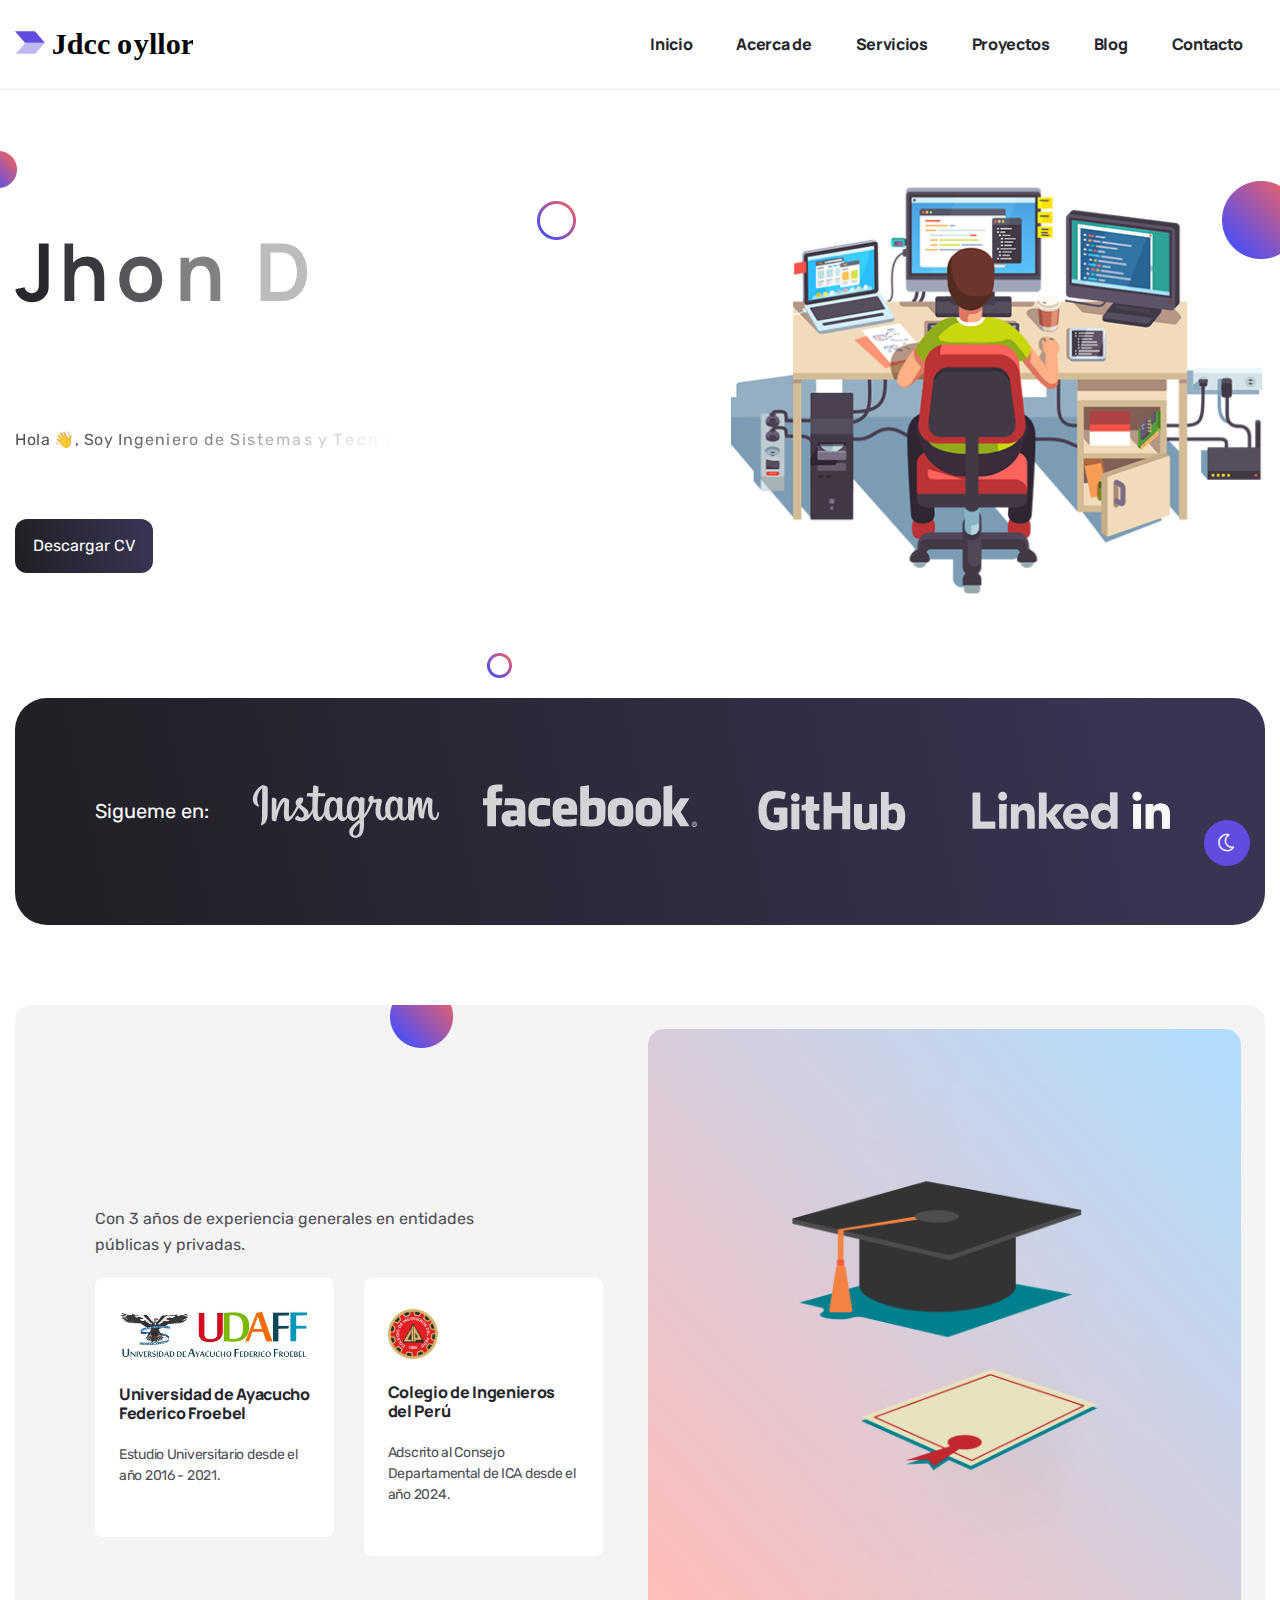
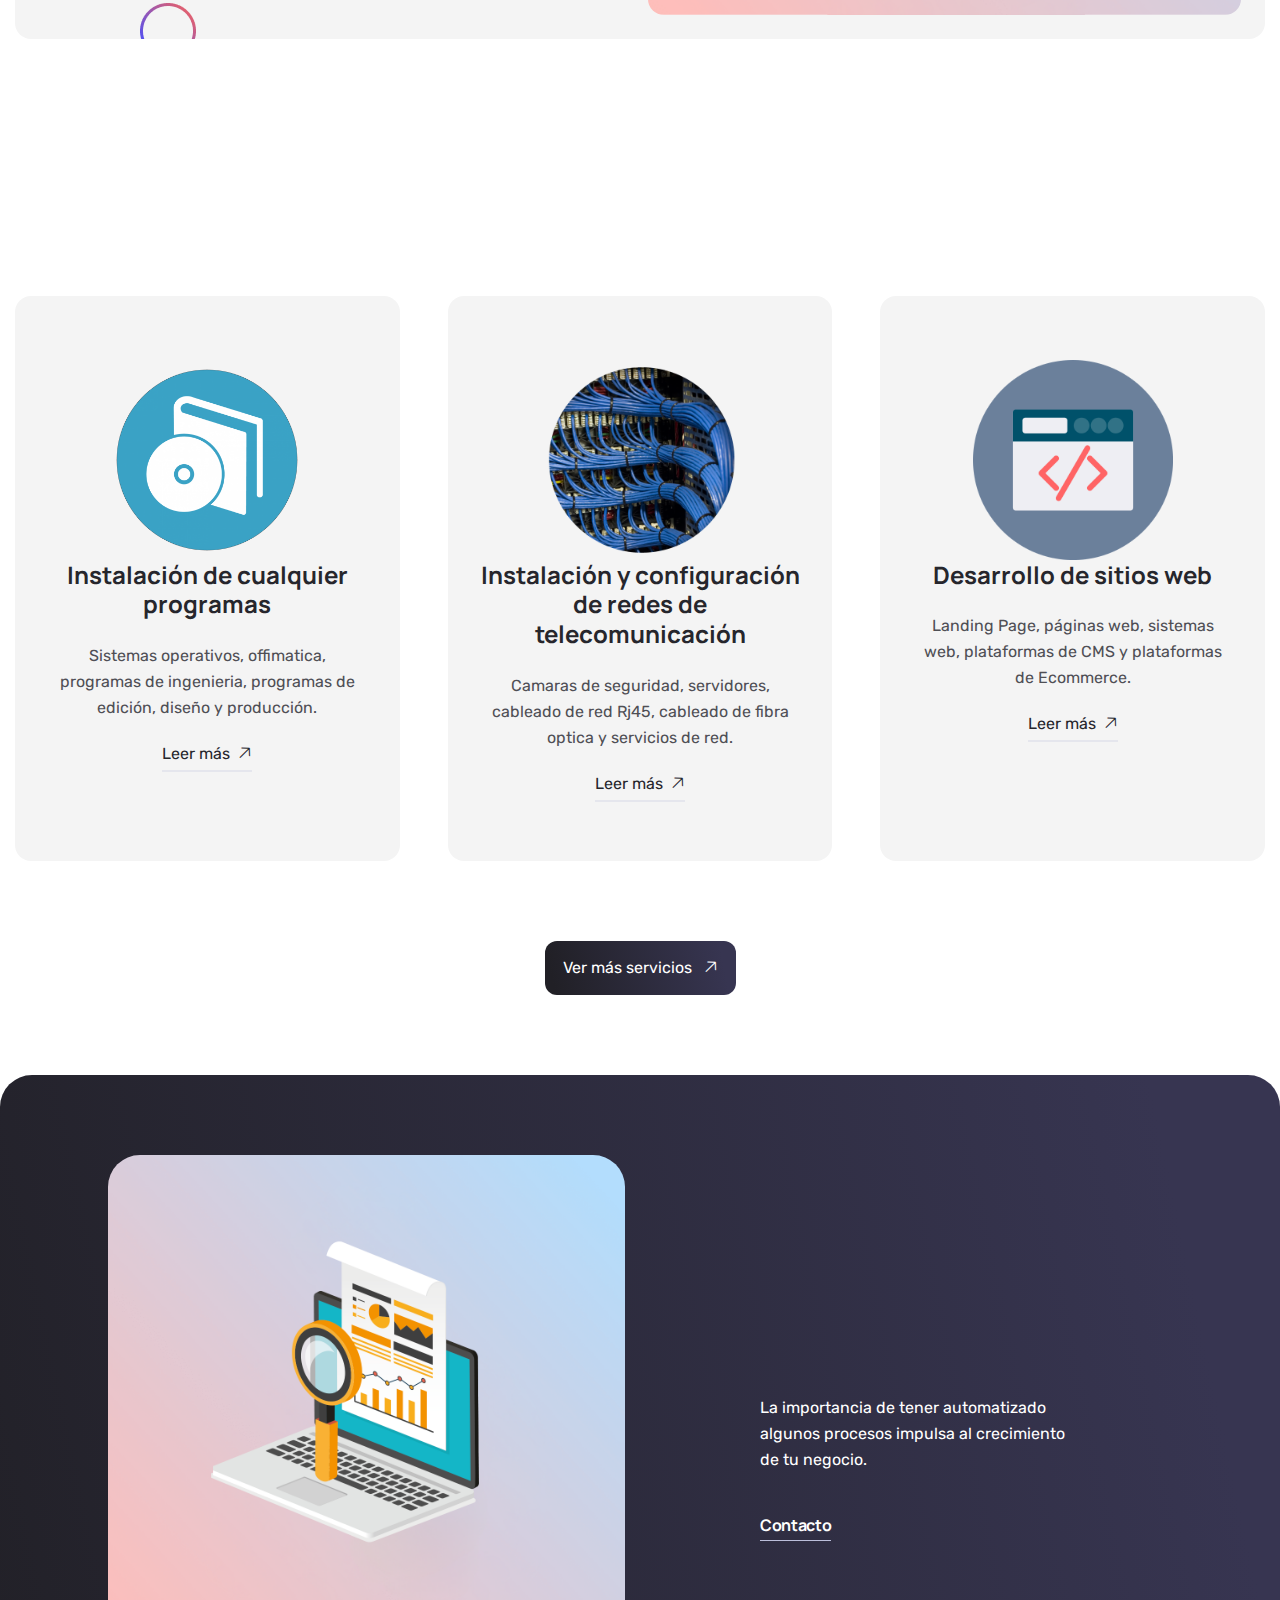
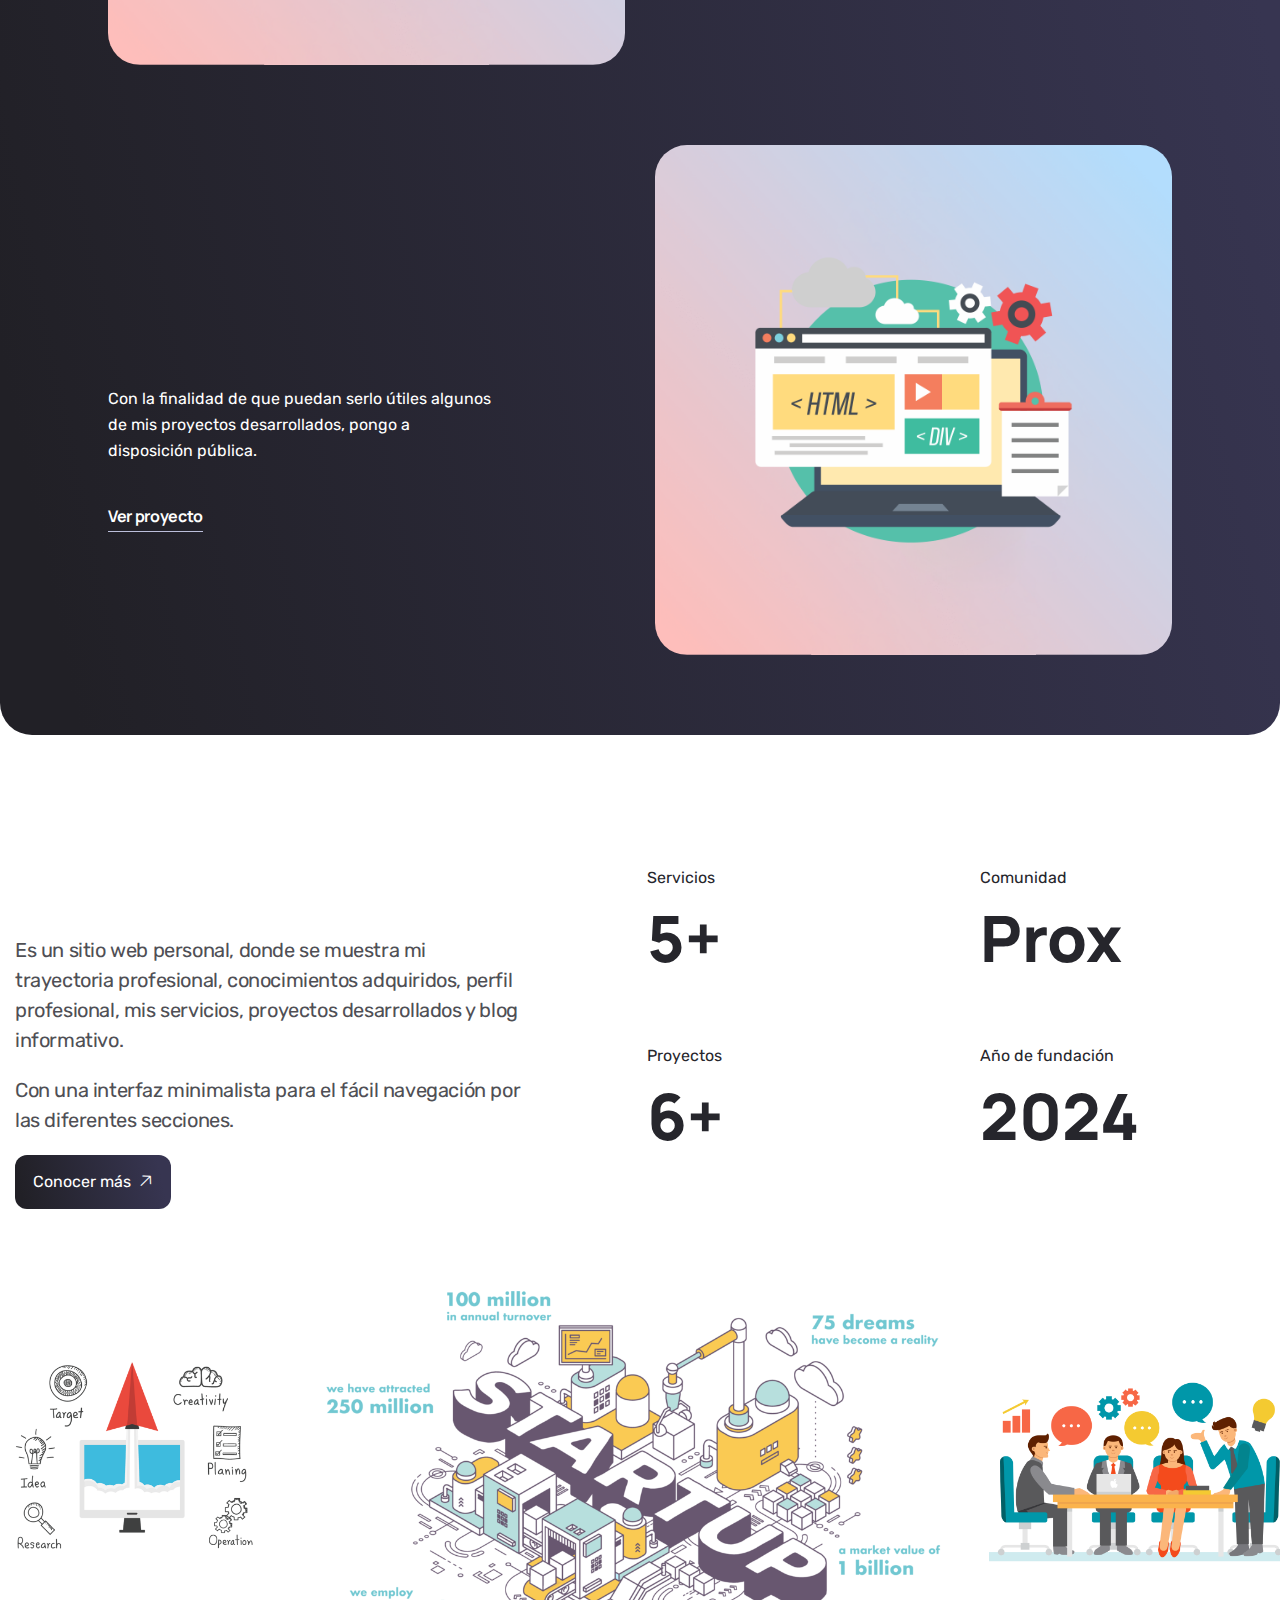
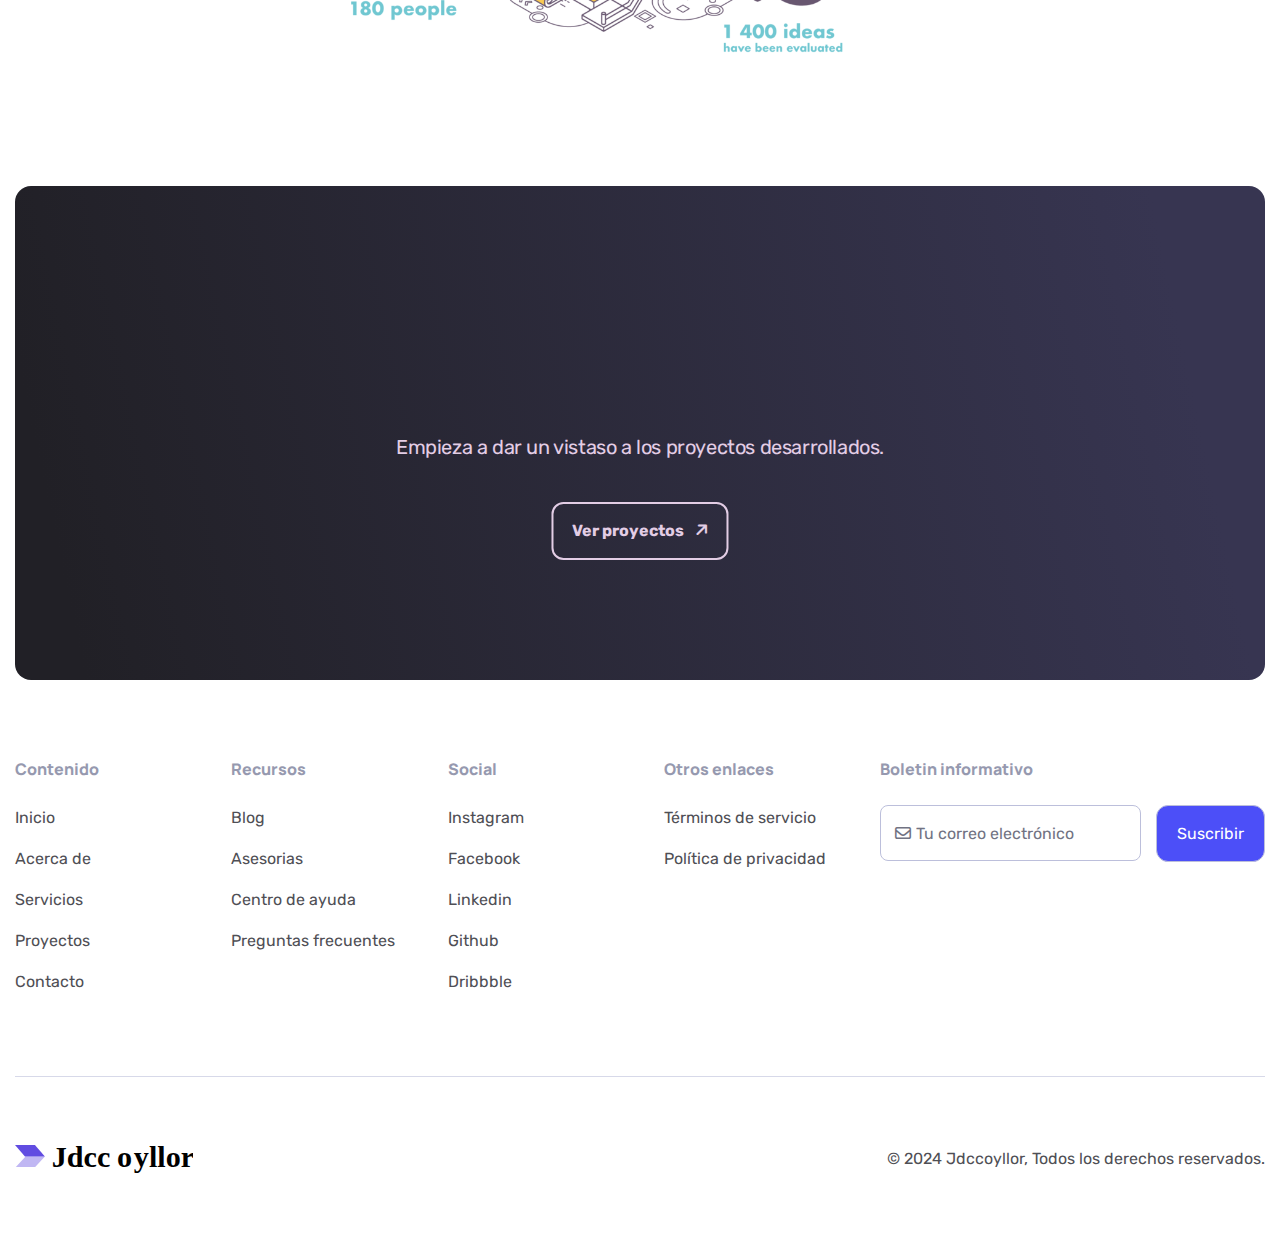
<file: index.html>
<!DOCTYPE html>
<html lang="es">

<head>
    <meta charset="UTF-8">
    <meta name="viewport" content="width=device-width, initial-scale=1.0">
    <link rel="shortcut icon" type="image/x-icon" href="assets/images/fav.png">
    <title>Jdccoyllor - Inicio</title>
    <!-- swiper css -->
    <link rel="stylesheet preload" href="assets/css/plugins/swiper.min.css" as="style">
    <!-- magnific popup css -->
    <link rel="stylesheet preload" href="assets/css/plugins/magnific-popup.css" as="style">
    <!-- metismenu css -->
    <link rel="stylesheet preload" href="assets/css/plugins/metismenu.css" as="style">
    <!-- bootstrap css -->
    <link rel="stylesheet preload" href="assets/css/vendor/bootstrap.min.css" as="style">
    <!-- fontawesome css -->
    <link rel="stylesheet preload" href="assets/css/plugins/fontawesome.min.css" as="style">
    <!-- Custom css -->
    <link rel="stylesheet preload" href="assets/css/style.css" as="style">
</head>

<body>

    <!-- header area start -->
    <header class="header-style-one header--sticky">
        <div class="container">
            <div class="row">
                <div class="col-lg-12">
                    <div class="header-style-one-wrapper">
                        <div class="logo-area">
                            <a href="index.html" class="logo">
                                <img class="light" src="assets/images/logo/logo-1.svg" alt="logo">
                                <img class="dark" src="assets/images/logo/logo-one-dark.svg" alt="logo">
                            </a>
                        </div>
                        <nav class="main-nav-area">
                            <ul class="list-unstyled fluxi-desktop-menu">
                                
                                <li class="menu-item"><a class="main-element fluxi-dropdown-main-element" href="index.html">Inicio</a></li>
                                <li class="menu-item"><a class="main-element fluxi-dropdown-main-element" href="acerca-de.html">Acerca de</a></li>
                                <li class="menu-item"><a class="main-element fluxi-dropdown-main-element" href="servicios.html">Servicios</a></li>
                                <li class="menu-item"><a class="main-element fluxi-dropdown-main-element" href="proyectos.html">Proyectos</a></li>
                                <li class="menu-item"><a class="main-element fluxi-dropdown-main-element" href="blog.html">Blog</a></li>
                                <li class="menu-item"><a class="main-element fluxi-dropdown-main-element" href="contacto.html">Contacto</a></li>
                            </ul>
                        </nav>
                        <div class="menu-btn" id="menu-btn">
                            <svg width="20" height="16" viewBox="0 0 20 16" fill="none" xmlns="http://www.w3.org/2000/svg">
                                    <rect y="14" width="20" height="2" fill="#1F1F25"></rect>
                                    <rect y="7" width="20" height="2" fill="#1F1F25"></rect>
                                    <rect width="20" height="2" fill="#1F1F25"></rect>
                            </svg>
                        </div>
                    </div>
                </div>
            </div>
        </div>
    </header>
    <!-- header area end -->

    <!-- rts banner area start -->
    <div class="rts-banner-area-7 rts-section-gap">
        <div class="container">
            <div class="row">
                <div class="col-lg-6 order-change">
                    <div class="banner-seven-left-content pt--145">
                        <h1 class="title split-collab">Jhon David <br><span>Ccoyllo Rojas</span></h1>
                        <p class="split-collab"><!-- disc -->
                            Hola 👋, Soy Ingeniero de Sistemas y Tecnológicas. En este sitio web te comparto <br> mi trayectoria profesional y soluciones informáticos que he estado desarrollando.
                        </p>
                        <a href="#" class="rts-btn btn-primary-7">Descargar CV</a>
                    </div>
                </div>
                <div class="col-lg-6">
                    <div class="thumbnail-banner-seven">
                        <img src="assets/images/banner/04.png" alt="banner_seven">
                    </div>
                </div>
            </div>
            <div class="row">
                <div class="col-lg-12">
                    <!-- banrd area start -->
                    <div class="rts-brand-area-seven">
                        <p>Sigueme en:</p>
                        <div class="brand-area-style-seven">
                            <div class="brand-slider-area">
                                <div class="swiper rts-brandSlider-2">
                                    <div class="swiper-wrapper">
                                        
                                        <div class="swiper-slide">
                                            <div class="brand-inner">
                                                <a href="https://www.instagram.com/jdccoyllor" target="_blank"><img src="assets/images/brand/21.svg"  target="_blank" alt="brand"></a>
                                            </div>
                                        </div>
                                        
                                        <div class="swiper-slide">
                                            <div class="brand-inner">
                                                <a href="https://web.facebook.com/jdccoyllor" target="_blank"><img src="assets/images/brand/23.svg" alt="brand"></a>
                                            </div>
                                        </div>
                                        <div class="swiper-slide">
                                            <div class="brand-inner">
                                                <a href="https://github.com/jdccoyllor" target="_blank"><img src="assets/images/brand/24.svg" alt="brand"></a>
                                            </div>
                                        </div>
                                        <div class="swiper-slide">
                                            <div class="brand-inner">
                                                <a href="https://www.linkedin.com/in/jdccoyllor" target="_blank"><img src="assets/images/brand/25.svg" alt="brand"></a>
                                            </div>
                                        </div>
                                        <div class="swiper-slide">
                                            <div class="brand-inner">
                                                <a href="https://dribbble.com/jdccoyllor" target="_blank"><img src="assets/images/brand/22.svg" alt="brand"></a>
                                            </div>
                                        </div>
                                        
                                        <div class="swiper-slide" >
                                            <div class="brand-inner">
                                                <a href="#" title="desde el corazón"><i class="fa fa-heart"></i></a>
                                            </div>
                                        </div>
                                    </div>
                                </div>
                            </div>
                        </div>
                    </div>
                    <!-- brand area end -->
                </div>
            </div>
        </div>
        <div class="shape-area-start">
            <img src="assets/images/banner/four-shap/04.png" alt="shape" class="one">
            <img src="assets/images/banner/four-shap/05.png" alt="shape" class="two">
            <img src="assets/images/banner/four-shap/06.png" alt="shape" class="three">
            <img src="assets/images/banner/four-shap/07.png" alt="shape" class="four">
        </div>
    </div>
    <!-- rts banner area end -->

    <!-- connecting people with brands -->
    <div class="connecting-people-with-brand rts-section-gap2Bottom">
        <div class="container">
            <div class="row">
                <div class="col-lg-12">
                    <div class="connection-people-area">
                        <div class="row align-items-center">
                            <div class="col-lg-6">
                                <div class="connection-people-left">
                                    <h2 class="title-main skew-up">Profesional <br> Universitario</h2>
                                    <p class="disc">
                                        Con 3 años de experiencia generales en entidades públicas y privadas.
                                    </p>
                                    <div class="row g-5">
                                        <div class="col-lg-6">
                                            <div class="single-about-small-cd">
                                                <img src="assets/images/estudios/udaff.jpg" alt="">
                                                <!-- <img src="assets/images/about/shape/05.png" alt=""> -->
                                                <h6 class="title">Universidad de Ayacucho Federico Froebel</h6>
                                                <p class="disc">
                                                    Estudio Universitario desde el año 2016 - 2021.
                                                </p>
                                            </div>
                                        </div>
                                        <div class="col-lg-6">
                                            <div class="single-about-small-cd">
                                                <img src="assets/images/estudios/colegio-de-ingenieros-del-peru-logo.png" width="50" alt="">
                                                <h6 class="title">Colegio de Ingenieros del Perú</h6>
                                                <p class="disc">
                                                    Adscrito al Consejo Departamental de ICA desde el año 2024.
                                                </p>
                                            </div>
                                        </div>
                                    </div>
                                </div>
                            </div>
                            <div class="col-lg-6">
                                <div class="thumbnail-connection-area-right">
                                    <img src="assets/images/about/02.png" alt="">
                                </div>
                            </div>
                        </div>
                        <div class="shape-area-img">
                            <img class="one" src="assets/images/about/shape/07.png" alt="shape">
                            <img class="two" src="assets/images/about/shape/08.png" alt="shape">
                        </div>
                    </div>
                </div>
            </div>
        </div>
    </div>
    <!-- connecting people with brands end -->

    <!-- rts-service area start -->
    <div class="rts-secrvice-area rts-section-gapBottom">
        <div class="container">
            <div class="row">
                <div class="col-lg-12 text-center">
                    <div class="h2 title skew-up">Servicios</div>
                </div>
            </div>
            <div class="row justify-content-center g-48 mt--0">
                <div class="col-lg-4 col-md-6">
                    <div class="single-service-area-seven">
                        <!-- <div class="icon"> -->
                            <img src="assets/images/service/instalacion programas.png" width="200px" alt="">

                            <!-- <svg xmlns="http://www.w3.org/2000/svg" width="81" height="80" viewBox="0 0 81 80" fill="none">
                                <path fill-rule="evenodd" clip-rule="evenodd" d="M40.5 72.5L44.8395 75L53.4115 60H65.5C66.8133 60.0002 68.1137 59.7417 69.3271 59.2393C70.5405 58.7368 71.643 58.0002 72.5716 57.0716C73.5002 56.1429 74.2368 55.0405 74.7393 53.8271C75.2417 52.6137 75.5002 51.3133 75.5 50V15C75.5004 13.6867 75.242 12.3861 74.7396 11.1727C74.2372 9.95927 73.5006 8.85672 72.5719 7.92805C71.6433 6.99939 70.5407 6.26281 69.3273 5.7604C68.1139 5.258 66.8133 4.99961 65.5 5H15.5C14.1867 4.99961 12.8861 5.258 11.6727 5.7604C10.4593 6.26281 9.35672 6.99939 8.42805 7.92805C7.49939 8.85672 6.76281 9.95927 6.2604 11.1727C5.758 12.3861 5.49961 13.6867 5.5 15V50C5.49977 51.3133 5.75827 52.6137 6.26074 53.8271C6.7632 55.0405 7.49979 56.1429 8.42842 57.0716C9.35705 58.0002 10.4595 58.7368 11.6729 59.2393C12.8863 59.7417 14.1867 60.0002 15.5 60H38V55H15.5C14.8431 55.0011 14.1924 54.8726 13.5853 54.6217C12.9781 54.3708 12.4265 54.0025 11.962 53.538C11.4975 53.0735 11.1292 52.5219 10.8783 51.9147C10.6274 51.3076 10.4989 50.6569 10.5 50V15C10.4989 14.3431 10.6274 13.6924 10.8783 13.0853C11.1292 12.4781 11.4975 11.9265 11.962 11.462C12.4265 10.9975 12.9781 10.6292 13.5853 10.3783C14.1924 10.1274 14.8431 9.99888 15.5 10H65.5C66.1569 9.99888 66.8076 10.1274 67.4147 10.3783C68.0219 10.6292 68.5735 10.9975 69.038 11.462C69.5025 11.9265 69.8708 12.4781 70.1217 13.0853C70.3726 13.6924 70.5011 14.3431 70.5 15V50C70.5011 50.6569 70.3726 51.3076 70.1217 51.9147C69.8708 52.5219 69.5025 53.0735 69.038 53.538C68.5735 54.0025 68.0219 54.3708 67.4147 54.6217C66.8076 54.8726 66.1569 55.0011 65.5 55H50.5L40.5 72.5ZM30.5 19.9999C29.5111 19.9999 28.5444 20.2932 27.7222 20.8426C26.8999 21.392 26.259 22.1729 25.8806 23.0865C25.5022 24.0001 25.4032 25.0055 25.5961 25.9754C25.789 26.9453 26.2652 27.8362 26.9645 28.5355C27.6637 29.2347 28.5546 29.7109 29.5245 29.9039C30.4945 30.0968 31.4998 29.9978 32.4134 29.6193C33.327 29.2409 34.1079 28.6 34.6573 27.7778C35.2068 26.9555 35.5 25.9888 35.5 24.9999C35.5065 24.3415 35.3816 23.6884 35.1326 23.0789C34.8836 22.4693 34.5156 21.9155 34.05 21.45C33.5844 20.9844 33.0306 20.6163 32.4211 20.3673C31.8115 20.1184 31.1584 19.9935 30.5 19.9999ZM47.7221 20.8426C48.5444 20.2932 49.5111 19.9999 50.5 19.9999C51.1584 19.9935 51.8115 20.1184 52.4211 20.3673C53.0306 20.6163 53.5844 20.9844 54.05 21.45C54.5156 21.9155 54.8836 22.4693 55.1326 23.0789C55.3816 23.6884 55.5065 24.3415 55.5 24.9999C55.5 25.9888 55.2068 26.9555 54.6573 27.7778C54.1079 28.6 53.327 29.2409 52.4134 29.6193C51.4998 29.9978 50.4945 30.0968 49.5246 29.9039C48.5546 29.7109 47.6637 29.2347 46.9645 28.5355C46.2652 27.8362 45.789 26.9453 45.5961 25.9754C45.4031 25.0055 45.5022 24.0001 45.8806 23.0865C46.259 22.1729 46.8999 21.392 47.7221 20.8426ZM32.2243 45.4244C34.7691 46.7893 37.6123 47.5025 40.5 47.5C43.3876 47.5025 46.2309 46.7893 48.7756 45.4244C51.3203 44.0595 53.4872 42.0853 55.0825 39.6783L50.9175 36.9098C49.777 38.6287 48.229 40.0388 46.4113 41.0141C44.5936 41.9895 42.5628 42.5 40.5 42.5C38.4371 42.5 36.4063 41.9895 34.5887 41.0141C32.771 40.0388 31.2229 38.6287 30.0825 36.9098L25.9175 39.6783C27.5128 42.0853 29.6796 44.0595 32.2243 45.4244Z" fill="url(#paint0_linear_940_5794)" />
                                <defs>
                                    <linearGradient id="paint0_linear_940_5794" x1="14.8902" y1="65.1829" x2="75.5" y2="5" gradientUnits="userSpaceOnUse">
                                        <stop offset="0" stop-color="#4C4FF8" />
                                        <stop offset="1" stop-color="#FF6354" />
                                    </linearGradient>
                                </defs>
                            </svg> -->
                        <!-- </div> -->
                        <h5 class="title">Instalación de cualquier programas</h5>
                        <p class="disc">
                            Sistemas operativos, offimatica, programas de ingenieria, programas de edición, diseño y producción.
                        </p>
                        <a href="404.html" class="rts-btn rts-readmore-arrow-top arrow-rotate">Leer más<i class="fa-sharp fa-light fa-arrow-right"></i></a>
                    </div>
                </div>
                <div class="col-lg-4 col-md-6">
                    <div class="single-service-area-seven">
                        <img src="assets/images/service/redes.png" width="200px" alt="">

                        <!-- <div class="icon">
                            <svg xmlns="http://www.w3.org/2000/svg" width="66" height="65" viewBox="0 0 66 65" fill="none">
                                <path d="M53 0L40.5 9.375V25.625L33 20L20.5 29.375V45.625L13 40L0.5 49.375V65H5.5V51.875L13 46.25L20.5 51.875V65H25.5V31.875L33 26.25L40.5 31.875V65H45.5V11.875L53 6.25L60.5 11.875V65H65.5V9.375L53 0Z" fill="url(#paint0_linear_940_10232)" />
                                <defs>
                                    <linearGradient id="paint0_linear_940_10232" x1="9.21951" y1="55.8841" x2="65.5" y2="1.67729e-06" gradientUnits="userSpaceOnUse">
                                        <stop offset="0" stop-color="#4C4FF8" />
                                        <stop offset="1" stop-color="#FF6354" />
                                    </linearGradient>
                                </defs>
                            </svg>
                        </div> -->
                        <h5 class="title">Instalación y configuración de redes de telecomunicación</h5>
                        <p class="disc">
                            Camaras de seguridad, servidores, cableado de red Rj45, cableado de fibra optica y servicios de red.
                        </p>
                        <a href="404.html" class="rts-btn rts-readmore-arrow-top arrow-rotate">Leer más<i class="fa-sharp fa-light fa-arrow-right"></i></a>
                    </div>
                </div>
                <div class="col-lg-4 col-md-6">
                    <div class="single-service-area-seven">
                        <img src="assets/images/service/sitio web.png" width="200px" alt="">

                        <!-- <div class="icon">
                            <svg xmlns="http://www.w3.org/2000/svg" width="81" height="80" viewBox="0 0 81 80" fill="none">
                                <path fill-rule="evenodd" clip-rule="evenodd" d="M52.6225 15.5805C49.4593 15.436 48.5103 15.4055 40.5 15.4055V15.4052C32.4897 15.4052 31.5408 15.436 28.3775 15.5802C26.4751 15.6029 24.5908 15.9523 22.8067 16.6132C21.513 17.1125 20.338 17.877 19.3575 18.8576C18.3769 19.8382 17.6124 21.0132 17.1132 22.307C16.4523 24.091 16.1029 25.9754 16.0802 27.8778C15.9358 31.041 15.9052 31.99 15.9052 40.0002C15.9052 48.0105 15.936 48.9595 16.0802 52.1227C16.1029 54.0251 16.4523 55.9095 17.1132 57.6935C17.6125 58.9873 18.3769 60.1622 19.3575 61.1428C20.3381 62.1233 21.513 62.8878 22.8067 63.387C24.5908 64.0479 26.4751 64.3974 28.3775 64.42C31.5405 64.5645 32.489 64.595 40.5 64.595C48.511 64.595 49.4595 64.5643 52.6225 64.42C54.5249 64.3974 56.4092 64.0479 58.1932 63.387C59.487 62.8878 60.6619 62.1233 61.6425 61.1428C62.6231 60.1622 63.3875 58.9873 63.8867 57.6935C64.5477 55.9095 64.8971 54.0251 64.9198 52.1227C65.0643 48.9595 65.0947 48.0105 65.0947 40.0002C65.0947 31.99 65.064 31.041 64.9198 27.8778C64.8971 25.9754 64.5477 24.091 63.8867 22.307C63.3875 21.0133 62.6231 19.8383 61.6425 18.8577C60.6619 17.8772 59.487 17.1127 58.1932 16.6135C56.4092 15.9526 54.5249 15.6031 52.6225 15.5805ZM28.131 10.1805C31.3307 10.0345 32.3525 10 40.5 10C48.6475 10 49.6693 10.0345 52.8677 10.1818C55.3565 10.2316 57.8189 10.7031 60.15 11.5763C62.143 12.3469 63.9531 13.5254 65.4642 15.0363C66.9753 16.5472 68.1541 18.3571 68.925 20.35C69.798 22.6807 70.2695 25.1426 70.3195 27.631C70.4655 30.8307 70.5 31.8525 70.5 40C70.5 48.1475 70.4655 49.1693 70.3208 52.3677C70.2709 54.8565 69.7994 57.3189 68.9263 59.65C68.1555 61.6432 66.9767 63.4533 65.4657 64.9644C63.9546 66.4755 62.1444 67.6542 60.1513 68.425C57.8201 69.2981 55.3578 69.7697 52.869 69.8195C49.6693 69.9655 48.6475 70 40.5 70C32.3525 70 31.3308 69.9655 28.1323 69.8208C25.6435 69.7709 23.1811 69.2994 20.85 68.4263C18.8568 67.6555 17.0467 66.4767 15.5356 64.9657C14.0245 63.4546 12.8458 61.6444 12.075 59.6513C11.2019 57.3201 10.7303 54.8578 10.6805 52.369C10.5345 49.1693 10.5 48.1475 10.5 40C10.5 31.8525 10.5345 30.8308 10.6805 27.6323C10.7303 25.1435 11.2018 22.6811 12.075 20.35C12.8458 18.3568 14.0245 16.5467 15.5356 15.0356C17.0467 13.5245 18.8568 12.3458 20.85 11.575C23.1807 10.702 25.6426 10.2305 28.131 10.1805ZM56.5139 27.5857C58.5022 27.5857 60.1139 25.974 60.1139 23.9857C60.1139 21.9975 58.5022 20.3857 56.5139 20.3857C54.5257 20.3857 52.9139 21.9975 52.9139 23.9857C52.9139 25.974 54.5257 27.5857 56.5139 27.5857ZM40.4999 24.5947C37.453 24.5947 34.4745 25.4982 31.9411 27.191C29.4077 28.8838 27.4331 31.2898 26.2671 34.1048C25.1011 36.9198 24.796 40.0173 25.3904 43.0057C25.9849 45.9941 27.4521 48.7391 29.6066 50.8936C31.7611 53.0481 34.5061 54.5153 37.4945 55.1097C40.4828 55.7041 43.5804 55.3991 46.3954 54.2331C49.2103 53.0671 51.6164 51.0925 53.3091 48.5591C55.0019 46.0256 55.9054 43.0471 55.9054 40.0002C55.9054 35.9144 54.2824 31.996 51.3933 29.1069C48.5042 26.2178 44.5857 24.5947 40.4999 24.5947ZM40.4999 50.0002C38.5221 50.0002 36.5887 49.4137 34.9442 48.3149C33.2997 47.2161 32.018 45.6543 31.2611 43.8271C30.5043 41.9998 30.3062 39.9891 30.6921 38.0493C31.0779 36.1095 32.0303 34.3277 33.4289 32.9292C34.8274 31.5306 36.6092 30.5782 38.549 30.1924C40.4888 29.8065 42.4995 30.0046 44.3268 30.7614C46.154 31.5183 47.7158 32.8 48.8146 34.4445C49.9134 36.089 50.4999 38.0224 50.4999 40.0002C50.4999 42.6524 49.4464 45.1959 47.571 47.0713C45.6956 48.9467 43.1521 50.0002 40.4999 50.0002Z" fill="url(#paint0_linear_940_5138)" />
                                <defs>
                                    <linearGradient id="paint0_linear_940_5138" x1="18.5488" y1="61.5854" x2="70.5" y2="10" gradientUnits="userSpaceOnUse">
                                        <stop offset="0" stop-color="#4C4FF8" />
                                        <stop offset="1" stop-color="#FF6354" />
                                    </linearGradient>
                                </defs>
                            </svg>
                        </div> -->
                        <h5 class="title">Desarrollo de sitios web</h5>
                        <p class="disc">
                            Landing Page, páginas web, sistemas web, plataformas de CMS y plataformas de Ecommerce.
                        </p>
                        <a href="404.html" class="rts-btn rts-readmore-arrow-top arrow-rotate">Leer más<i class="fa-sharp fa-light fa-arrow-right"></i></a>
                    </div>
                </div>
                <div class="col-lg-12 mt--80 justify-content-center d-flex">
                    <a href="servicios.html#services" class="rts-btn btn-primary-7 arrow-rotate">Ver más servicios <i class="fa-sharp fa-light fa-arrow-right"></i></a>
                </div>
            </div>
        </div>
    </div>
    <!-- rts-service area end -->

    <div class="providing-service-area-start-seven gradient-7-radious rts-section-gap">
        <div class="container-2">
            <div class="row g-5 align-items-center">
                <div class="col-lg-6">
                    <div class="image-area-service-1 area-3">
                        <a href="#" class="thumbnail-service-1">
                            <img src="assets/images/service/04.png" alt="service-area">
                        </a>
                    </div>
                </div>
                <div class="col-lg-6 pl--120 pl_md--20 pl_sm--20">
                    <!-- service contant wrapper main one -->
                    <div class="service-content-style-one">
                        <h3 class="title skew-up">Tu negocio<br>
                            automatizado</h3>
                        <p class="disc">
                            La importancia de tener automatizado algunos procesos impulsa al crecimiento de tu negocio.
                        </p>
                        <a href="contacto.html" class="under-line-btn">Contacto</a>
                    </div>
                    <!-- service contant wrapper main one end -->
                </div>
            </div>
            <div class="row g-5 align-items-center mt--50">
                <div class="col-lg-6 order-change">
                    <!-- service contant wrapper main one -->
                    <div class="service-content-style-one last">
                        <h3 class="title skew-up">Proyectos<br>
                            desarrollados</h3>
                        <p class="disc">
                            Con la finalidad de que puedan serlo útiles algunos de mis proyectos desarrollados, pongo a disposición pública.
                        </p>
                        <a href="proyectos.html" class="under-line-btn">Ver proyecto</a>
                    </div>
                    <!-- service contant wrapper main one end -->
                </div>
                <div class="col-lg-6">
                    <div class="image-area-service-1 area-3">
                        <a href="#" class="thumbnail-service-1">
                            <img src="assets/images/service/05.png" alt="service-area">
                        </a>
                    </div>
                </div>
            </div>
        </div>
    </div>

    <!-- counter up section start -->
    <div class="rts-counterup-section rts-section-gap2Top rts-section-gapBottom">
        <div class="container">
            <div class="row">
                <div class="col-lg-5">
                    <div class="counter-up-7-left">
                        <h2 class="title skew-up">¿Qué es Jdccoyllor?</h2>
                        <p class="disc">
                            Es un sitio web personal, donde se muestra mi trayectoria profesional, conocimientos adquiridos, perfil profesional, mis servicios, proyectos desarrollados y blog informativo.
                        </p>
                        <p class="disc mb--40">
                            Con una interfaz minimalista para el fácil navegación por las diferentes secciones.
                        </p>
                        <a href="404.html" class="rts-btn btn-primary-7 arrow-rotate">Conocer más<i class="fa-sharp fa-light fa-arrow-right"></i></a>
                    </div>
                </div>
                <div class="offset-1 col-lg-6 ml_md--0 ml_sm--0">
                    <div class="row g-48">
                        <div class="col-lg-6 col-md-6 col-sm-6 mb--48">
                            <!-- single counter up area start -->
                            <div class="single-counter-up-style-7">
                                <p>Servicios </p>
                                <h3 class="title"><span class="counter">5</span>+</h3>
                            </div>
                            <!-- single counter up area end -->
                        </div>
                        <div class="col-lg-6 col-md-6 col-sm-6 mb--48">
                            <!-- single counter up area start -->
                            <div class="single-counter-up-style-7">
                                <p>Comunidad</p>
                                <h3 class="title">Prox</h3>
                            </div>
                            <!-- single counter up area end -->
                        </div>
                        <div class="col-lg-6 col-md-6 col-sm-6">
                            <!-- single counter up area start -->
                            <div class="single-counter-up-style-7">
                                <p>Proyectos</p>
                                <h3 class="title"><span class="counter">6</span>+</h3>
                            </div>
                            <!-- single counter up area end -->
                        </div>
                        <div class="col-lg-6 col-md-6 col-sm-6">
                            <!-- single counter up area start -->
                            <div class="single-counter-up-style-7">
                                <p>Año de fundación</p>
                                <h3 class="title"><span class="counter">2024</span></h3>
                            </div>
                            <!-- single counter up area end -->
                        </div>
                    </div>
                </div>
            </div>
        </div>
    </div>
    <!-- counter up section end -->


    <!-- image swiper area start -->
    <div class="image-swiper-area rts-section-gap2Bottom">
        <div class="container">
            <div class="row">
                <div class="col-lg-12">
                    <div class="image-swiper-main-wrapper-7">
                        <img class="img-1" src="assets/images/counter/01.png" width="284" height="400" alt="images">
                        <img class="img-2" src="assets/images/counter/03.png" width="616" height="616" alt="images">
                        <img class="img-3" src="assets/images/counter/02.png" width="298" height="400" alt="images">
                    </div>
                </div>
            </div>
        </div>
    </div>
    <!-- image swiper area end -->


    <div id="anywhere-home" class="">
    </div>


    <!-- side bar area  -->
    <div id="side-bar" class="side-bar header-two">
        <button class="close-icon-menu"><i class="fa-sharp fa-thin fa-xmark"></i></button>
        <!-- mobile menu area start -->
        <div class="mobile-menu-main">
            <nav class="nav-main mainmenu-nav mt--30">
                <ul class="mainmenu metismenu" id="mobile-menu-active">
                    <li class="has-droupdown">
                        <a href="#" class="main">Home</a>
                        <ul class="submenu mm-collapse">
                            <li><a class="mobile-menu-link" href="index.html">SEO Marketing</a></li>
                            <li><a class="mobile-menu-link" href="index-two.html">Digital Marketing</a></li>
                            <li><a class="mobile-menu-link" href="index-three.html">Digital Agency</a></li>
                            <li><a class="mobile-menu-link" href="index-four.html">Startup Agency</a></li>
                            <li><a class="mobile-menu-link" href="index-five.html">Advertising Agency</a></li>
                            <li><a class="mobile-menu-link" href="index-six.html">Web Design Agency</a></li>
                            <li><a class="mobile-menu-link" href="index-seven.html">Social Media Agency</a></li>
                            <li><a class="mobile-menu-link" href="index-eight.html">SEO Agency</a></li>
                        </ul>
                    </li>
                    <li class="has-droupdown">
                        <a href="#" class="main">Pages</a>
                        <ul class="submenu mm-collapse">
                            <li><a class="mobile-menu-link" href="about.html">About</a></li>
                            <li><a class="mobile-menu-link" href="team.html">Our Team</a></li>
                            <li><a class="mobile-menu-link" href="faq.html">FAQ's</a></li>
                            <li><a class="mobile-menu-link" href="book-a-demo.html">Book a Demo</a></li>
                            <li><a class="mobile-menu-link" href="free-audit.html">Free Audit</a></li>
                            <li><a class="mobile-menu-link" href="pricing.html">Pricing Plans</a></li>
                            <li><a class="mobile-menu-link" href="404.html">404 Page</a></li>
                        </ul>
                    </li>
                    <li class="has-droupdown">
                        <a href="#" class="main">Services</a>
                        <ul class="submenu mm-collapse">
                            <li><a class="mobile-menu-link" href="service.html">Services</a></li>
                            <li class="has-droupdown third-lvl">
                                <a class="main" href="#">Service Details</a>
                                <ul class="submenu-third-lvl mm-collapse">
                                    <li><a href="service-details.html"></a>Paid Search Marketing</li>
                                    <li><a href="email-marketing.html"></a>Email Marketing</li>
                                    <li><a href="social-media-marketing.html"></a>Social Media Marketing</li>
                                    <li><a href="influencer-marketing.html"></a>Influencer Marketing</li>
                                </ul>
                            </li>
                        </ul>
                    </li>
                    <li class="has-droupdown">
                        <a href="#" class="main">Work</a>
                        <ul class="submenu mm-collapse">
                            <li><a class="mobile-menu-link" href="case-studies.html">Case Studies</a></li>
                            <li><a class="mobile-menu-link" href="single-case-studies.html">Case Studies Details</a></li>
                        </ul>
                    </li>
                    <li class="has-droupdown">
                        <a href="#" class="main">Blog</a>
                        <ul class="submenu mm-collapse">
                            <li><a class="mobile-menu-link" href="blog.html">Blog</a></li>
                            <li><a class="mobile-menu-link" href="blog-left-sidebar.html">Blog Left Sidebar</a></li>
                            <li><a class="mobile-menu-link" href="blog-grid.html">Blog Grid</a></li>
                            <li><a class="mobile-menu-link" href="blog-grid-2.html">Blog Grid Right Sidebar</a></li>
                            <li><a class="mobile-menu-link" href="blog-grid-3.html">Blog Grid Left Sidebar</a></li>
                            <li><a class="mobile-menu-link" href="blog-details.html">Blog Details</a></li>
                        </ul>
                    </li>
                    <li>
                        <a href="contact.html" class="main">Contact Us</a>
                    </li>
                </ul>
            </nav>

            <ul class="social-area-one pl--20 mt--100">
                <li><a href="#"><i class="fa-brands fa-linkedin"></i></a></li>
                <li><a href="#"><i class="fa-brands fa-x-twitter"></i></a></li>
                <li><a href="#"><i class="fa-brands fa-youtube"></i></a></li>
                <li><a href="#"><i class="fa-brands fa-facebook-f"></i></a></li>
            </ul>
        </div>
        <!-- mobile menu area end -->
    </div>
    <!-- side abr area end -->

    <!-- pre loader start -->
    <div class="loader-wrapper">
        <div class="loader">
        </div>
        <div class="loader-section section-left"></div>
        <div class="loader-section section-right"></div>
    </div>
    <!-- pre loader end -->

    <!-- THEME MODE SWITCHER -->
    <div class="rts-switcher rts-theme-mode">
        <div class="rts-darkmode">
            <a id="rts-data-toggle" class="rts-dark-light">
                <i class="rts-go-dark fal fa-moon"></i>
                <i class="rts-go-light fa-light fa-sun-bright"></i>
            </a>
        </div>
    </div>
    <!-- THEME MODE SWITCHER END -->

    <!-- progress area start -->
    <div class="progress-wrap">
        <svg class="progress-circle svg-content" width="100%" height="100%" viewBox="-1 -1 102 102">
            <path d="M50,1 a49,49 0 0,1 0,98 a49,49 0 0,1 0,-98" style="transition: stroke-dashoffset 10ms linear 0s; stroke-dasharray: 307.919, 307.919; stroke-dashoffset: 307.919;"></path>
        </svg>
    </div>
    <!-- progress area end -->

    <!-- rts footera rea start -->
    <div class="rts-footer-area-7">
        <div class="container">
            <div class="row">
                <div class="col-lg-12">
                    <div class="footer-wrapper-7">
                        <div class="innerr">
                            <h2 class="title skew-up">¿Deseas empezar hoy?</h2>
                            <p>Empieza a dar un vistaso a los proyectos desarrollados.</p>
                            <a href="proyectos.html" class="rts-btn btn-primary-4-border arrow-rotate">Ver proyectos <i class="fa-light fa-arrow-right"></i></a>
                        </div>
                    </div>
                </div>
            </div>
        </div>
    </div>
    <!-- rts footera rea end -->

    <!-- background: linear-gradient(258deg, #373551 8.48%, #212026 94.83%); -->
    <div class="rts-footer-area footer-five rts-section-gapTop pb--65">
        <div class="container mb--65">
            <div class="row g-48 g-lg-0">
                <div class="col-lg-2 col-md-4 col-sm-6">
                    <!-- single footer four wized -->
                    <div class="single-footer-four-wized">
                        <h5 class="title">Contenido</h5>
                        <ul>
                            <li><a href="index.html">Inicio</a></li>
                            <li><a href="acerca-de.html">Acerca de</a></li>
                            <li><a href="servicios.html">Servicios</a></li>
                            <li><a href="proyectos.html">Proyectos</a></li>
                            <li><a href="contacto.html">Contacto</a></li>
                        </ul>
                    </div>
                    <!-- single footer four wized end -->
                </div>
                <div class="col-lg-2 col-md-4 col-sm-6">
                    <!-- single footer four wized -->
                    <div class="single-footer-four-wized">
                        <h5 class="title">Recursos</h5>
                        <ul>
                            <li><a href="blog.html">Blog</a></li>
                            <li><a href="#">Asesorias</a></li>
                            <li><a href="#">Centro de ayuda</a></li>
                            <li><a href="#">Preguntas frecuentes</a></li>
                        </ul>
                    </div>
                    <!-- single footer four wized end -->
                </div>
                <div class="col-lg-2 col-md-4 col-sm-6">
                    <!-- single footer four wized -->
                    <div class="single-footer-four-wized">
                        <h5 class="title">Social</h5>
                        <ul>
                            <li><a href="https://www.instagram.com/jdccoyllor" target="_blank">Instagram</a></li>
                            <li><a href="https://web.facebook.com/jdccoyllor" target="_blank">Facebook</a></li>
                            <li><a href="https://www.linkedin.com/in/jdccoyllor" target="_blank">Linkedin</a></li>
                            <li><a href="https://github.com/jdccoyllor" target="_blank">Github</a></li>
                            <li><a href="https://dribbble.com/jdccoyllor" target="_blank">Dribbble</a></li>
                        </ul>
                    </div>
                    <!-- single footer four wized end -->
                </div>
                <div class="col-lg-2 col-md-4 col-sm-6">
                    <!-- single footer four wized -->
                    <div class="single-footer-four-wized">
                        <h5 class="title">Otros enlaces</h5>
                        <ul>
                            <li><a href="#">Términos de servicio</a></li>
                            <li><a href="#">Política de privacidad</a></li>
                        </ul>
                    </div>
                    <!-- single footer four wized end -->
                </div>
                <div class="col-lg-4 col-md-8 col-sm-12">
                    <!-- single footer four wized -->
                    <div class="single-footer-four-wized">
                        <h5 class="title">Boletin informativo</h5>
                        <div class="footer-input-btn-between">
                            <form action="#">
                                <input required="" type="email" placeholder="Tu correo electrónico">
                                <i class="fa-regular fa-envelope"></i>
                                <button class="rts-btn btn-primary-4">Suscribir</button>
                            </form>
                        </div>
                    </div>
                </div>
            </div>
        </div>
        <div class="container">
            <div class="row">
                <div class="col-lg-12">
                    <div class="copyright-area-four pt--65 mt-65 border-top">
                        <a href="index.html" class="logo">
                            <img class="light" src="assets/images/logo/logo-1.svg" alt="logo">
                            <img class="dark" src="assets/images/logo/logo-one-dark.svg" alt="logo">
                        </a>
                        <p>© 2024 Jdccoyllor, Todos los derechos reservados.</p>
                    </div>
                </div>
            </div>
        </div>
    </div>


    <!-- jquery js -->
    <script defer src="assets/js/plugins/jquery.min.js"></script>
    <script defer src="assets/js/plugins/bootstrap.min.js"></script>
    <script defer src="assets/js/plugins/metismenu.js"></script>
    <script defer src="assets/js/vendor/jqueryui.js"></script>
    <script defer src="assets/js/vendor/waypoint.js"></script>
    <script defer src="assets/js/plugins/swiper.js"></script>
    <script defer src="assets/js/plugins/theia-sticky-sidebar.min.js"></script>
    <script defer src="assets/js/plugins/gsap.min.js"></script>
    <script defer src="assets/js/plugins/scrolltigger.js"></script>
    <script defer src="assets/js/vendor/split-text.js"></script>
    <script defer src="assets/js/vendor/split-type.js"></script>
    <script defer src="assets/js/vendor/waw.js"></script>
    <script defer src="assets/js/plugins/counter-up.js"></script>
    <script defer src="assets/js/plugins/magnific-popup.js"></script>
    <script defer src="assets/js/main.js"></script>

</body>

</html>
</file>
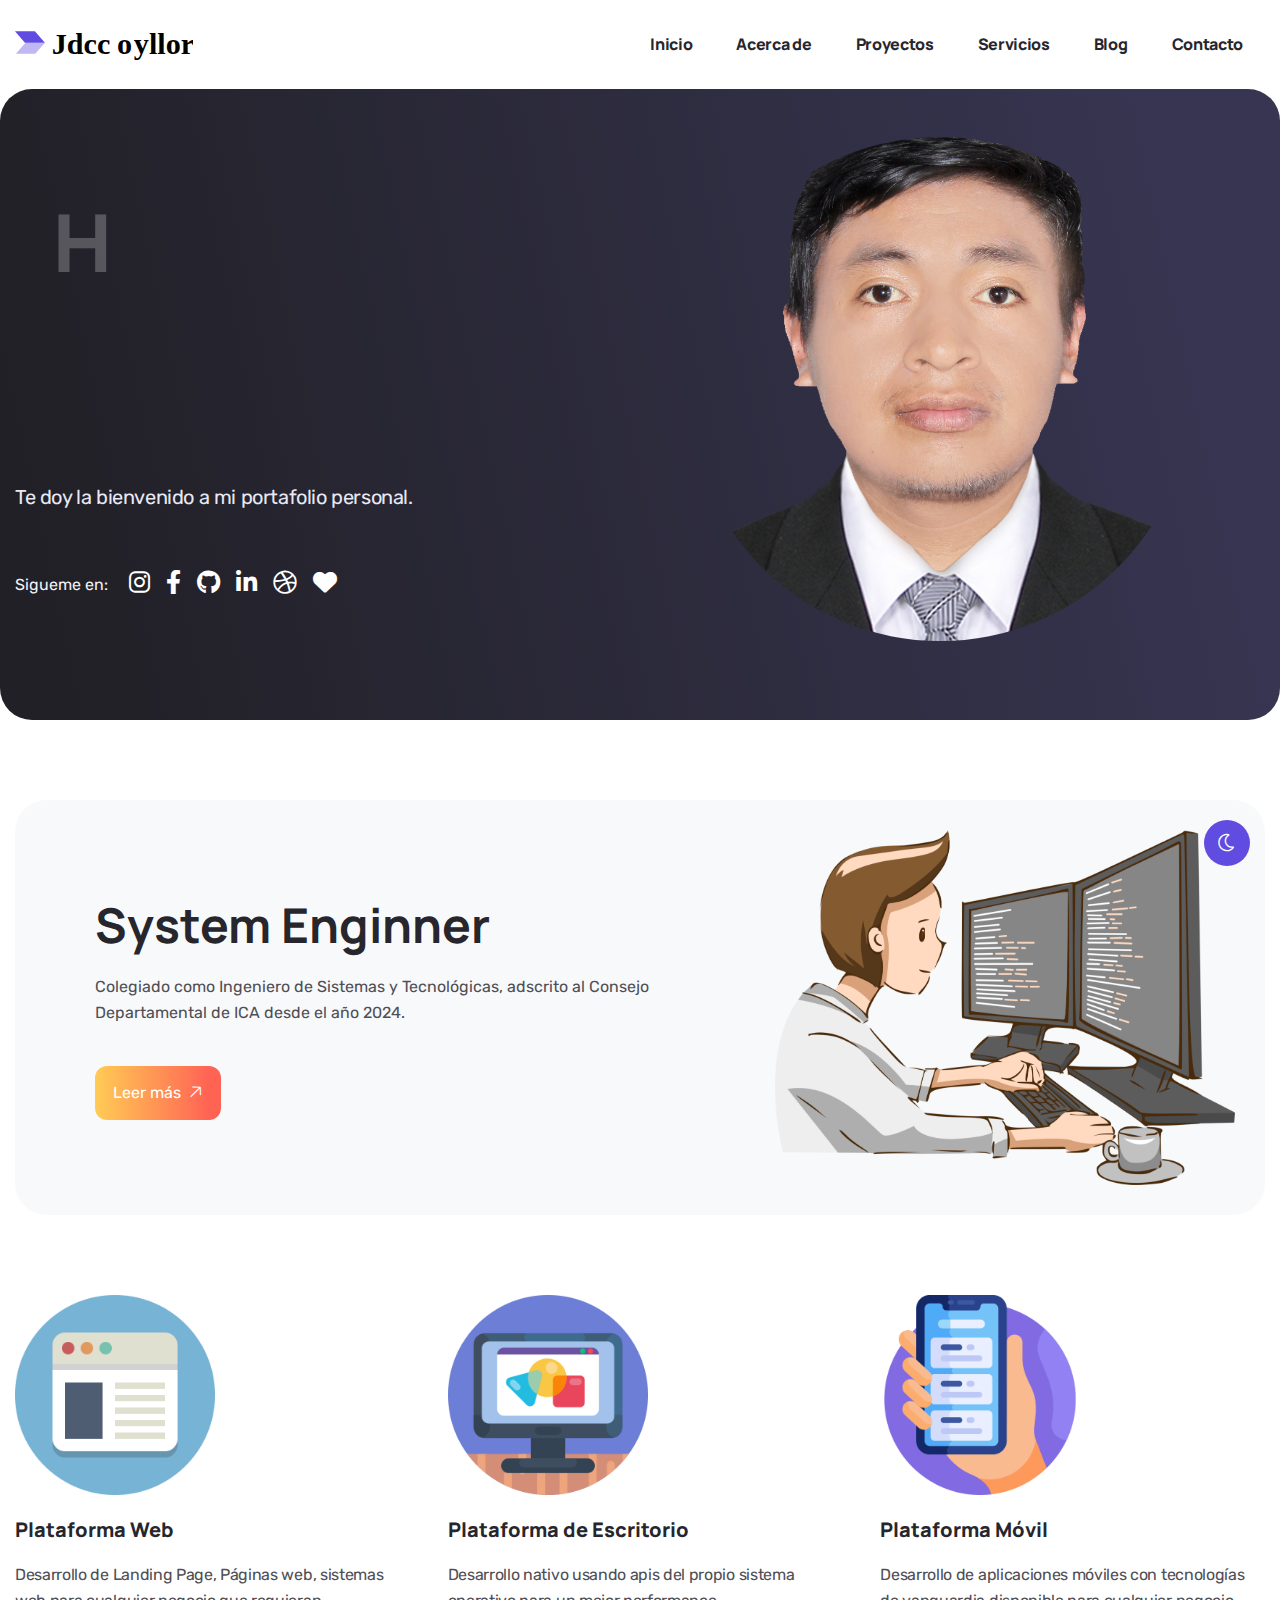
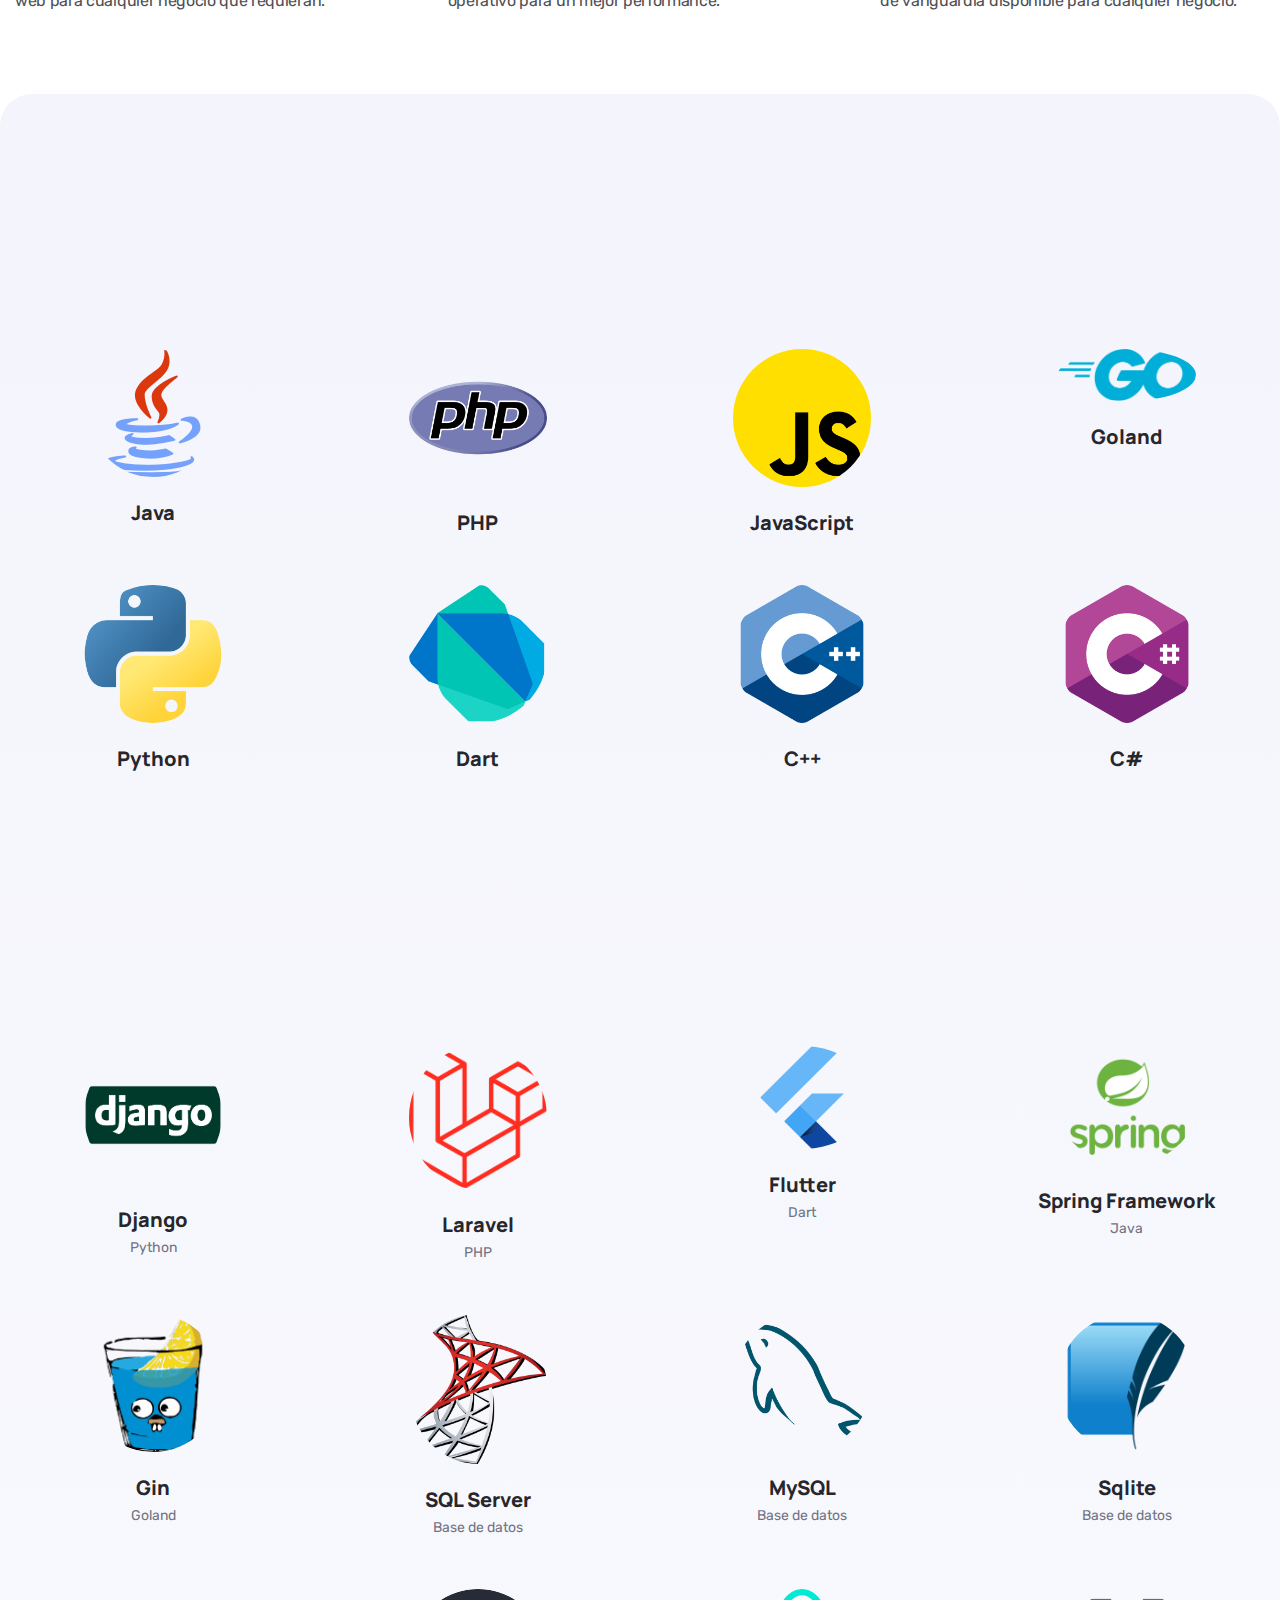
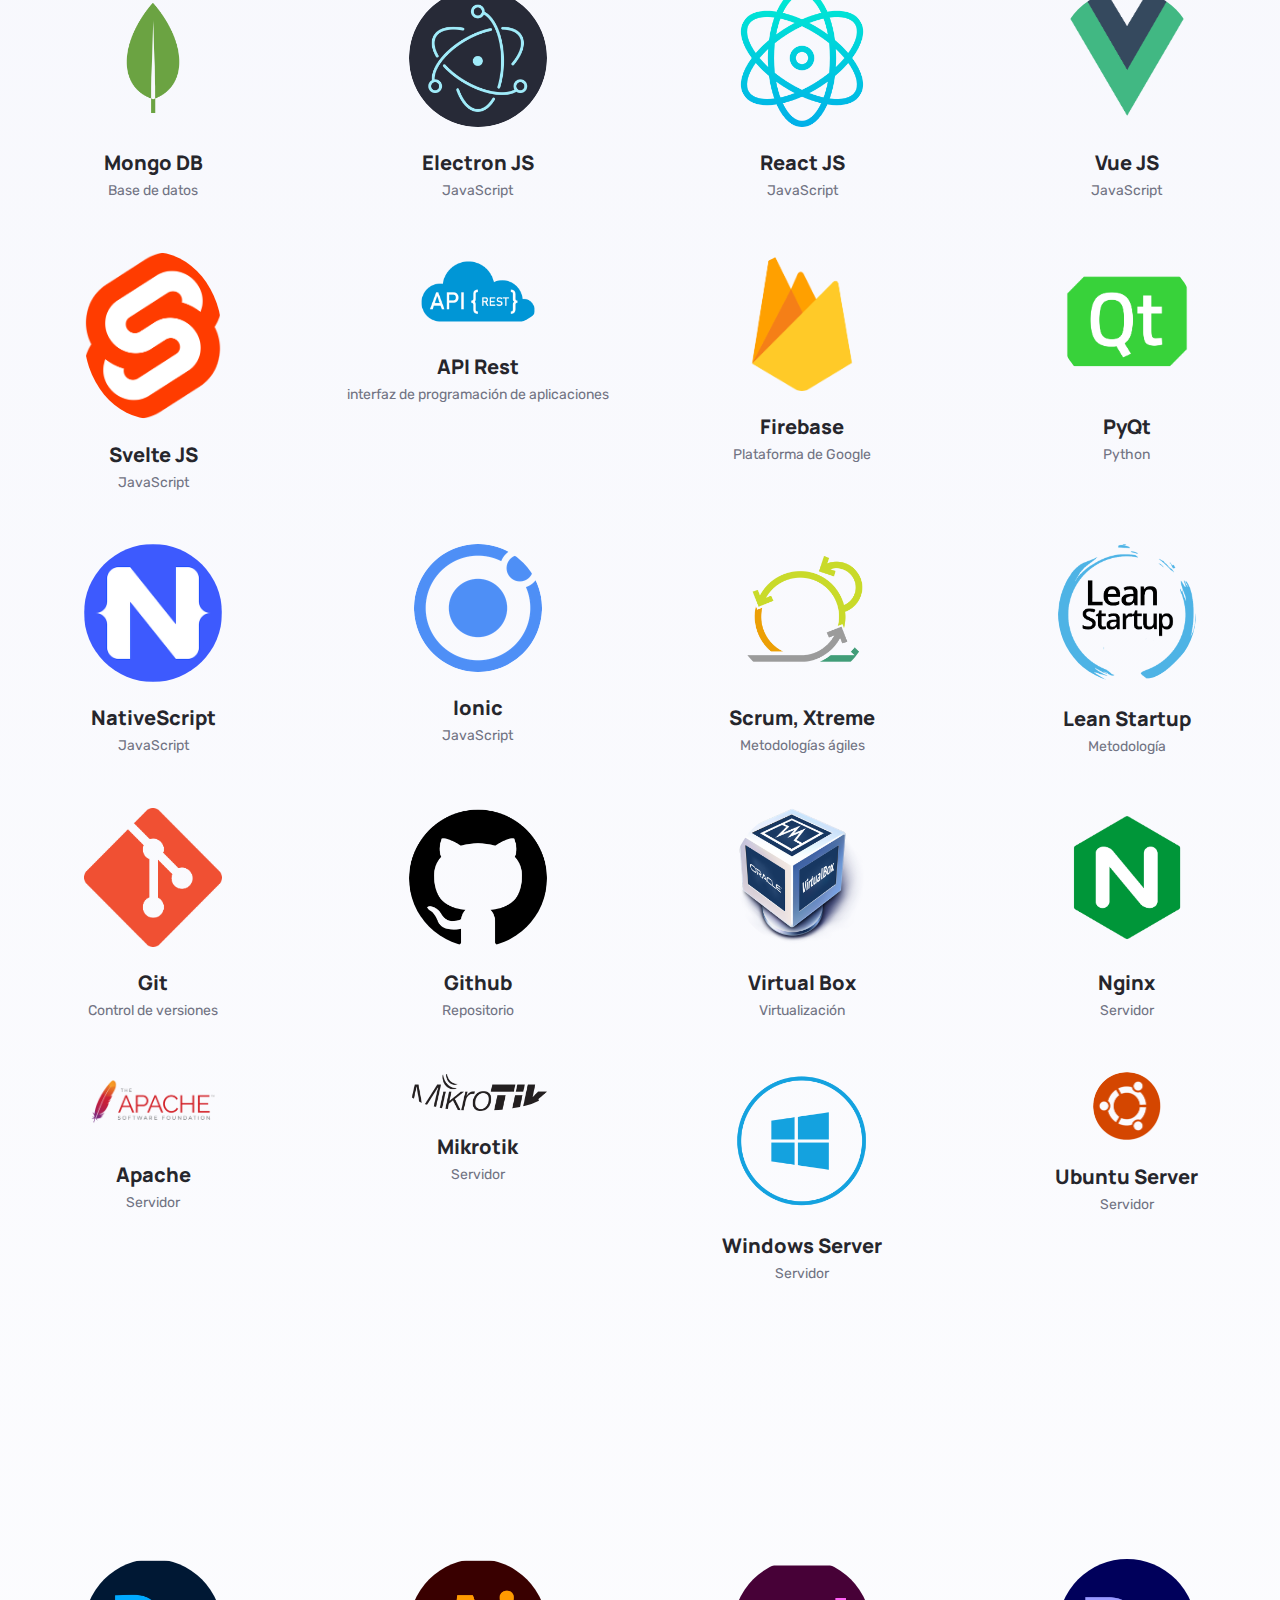
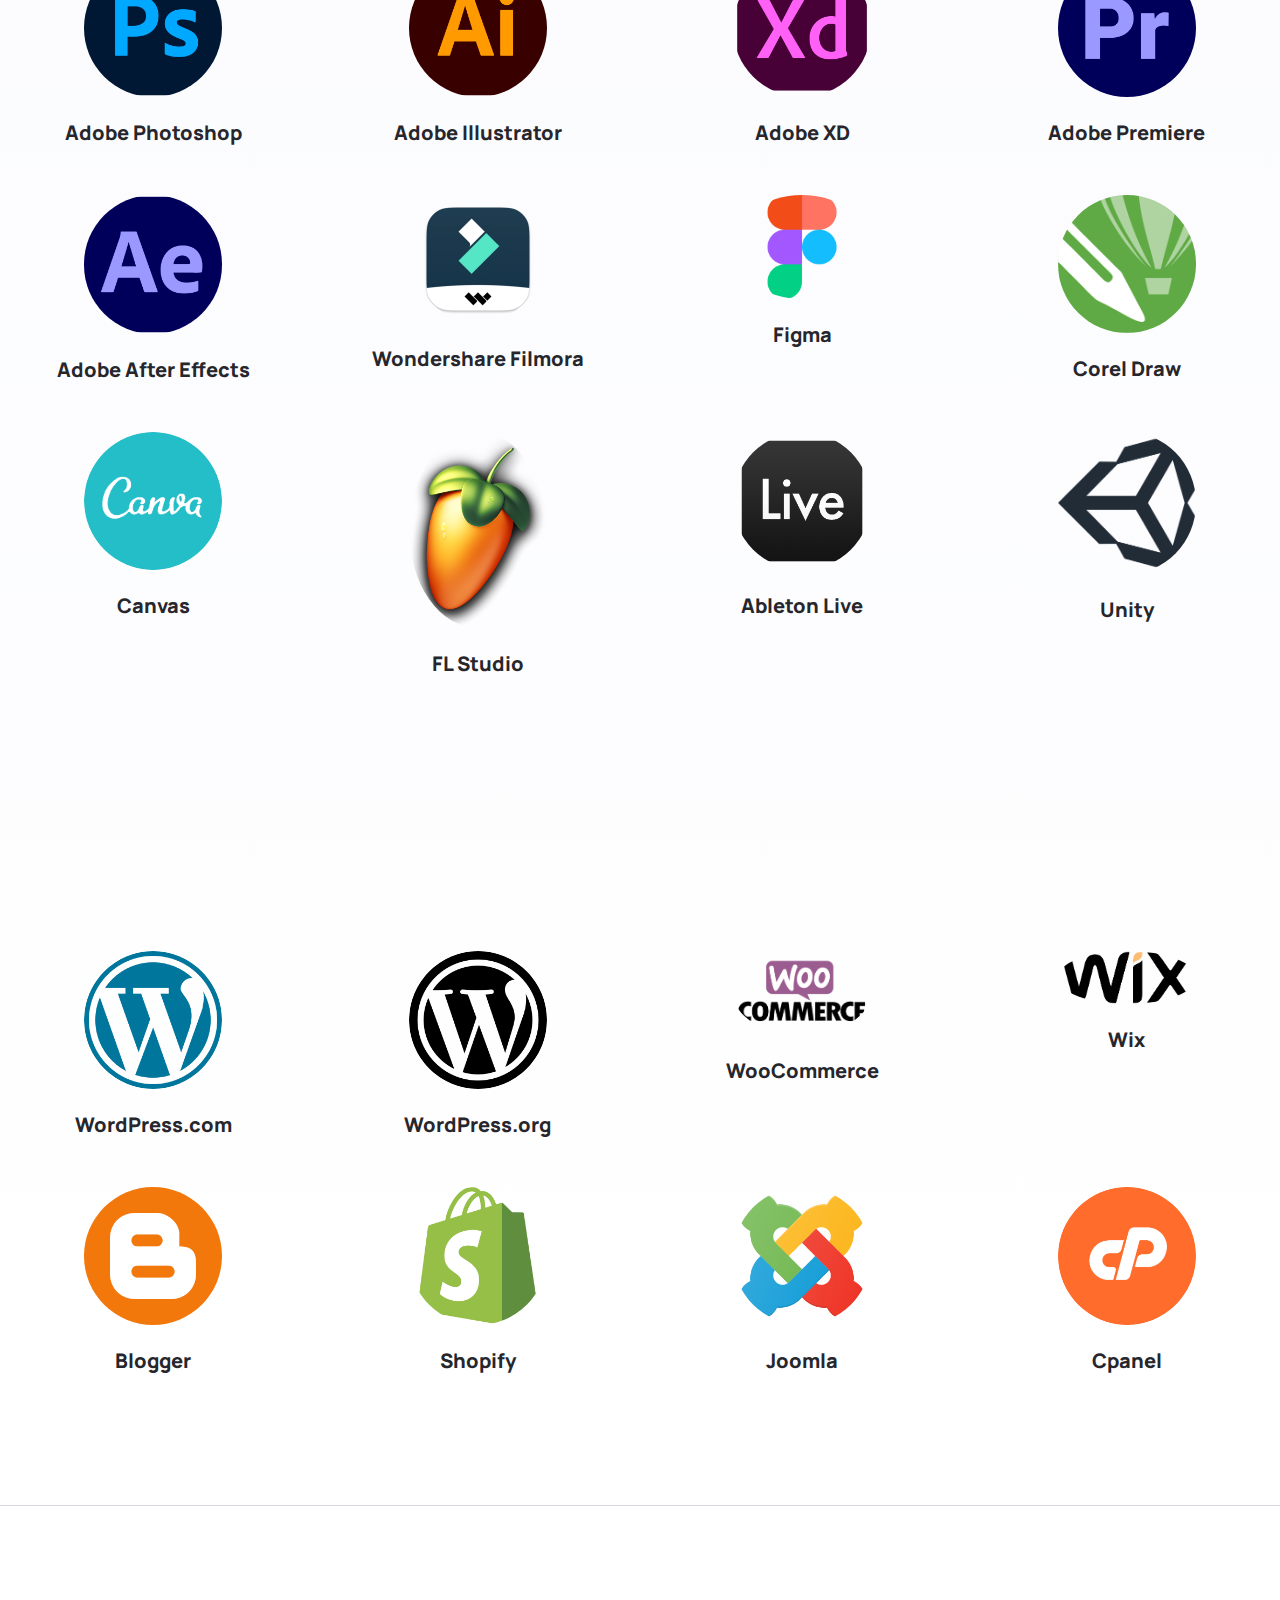
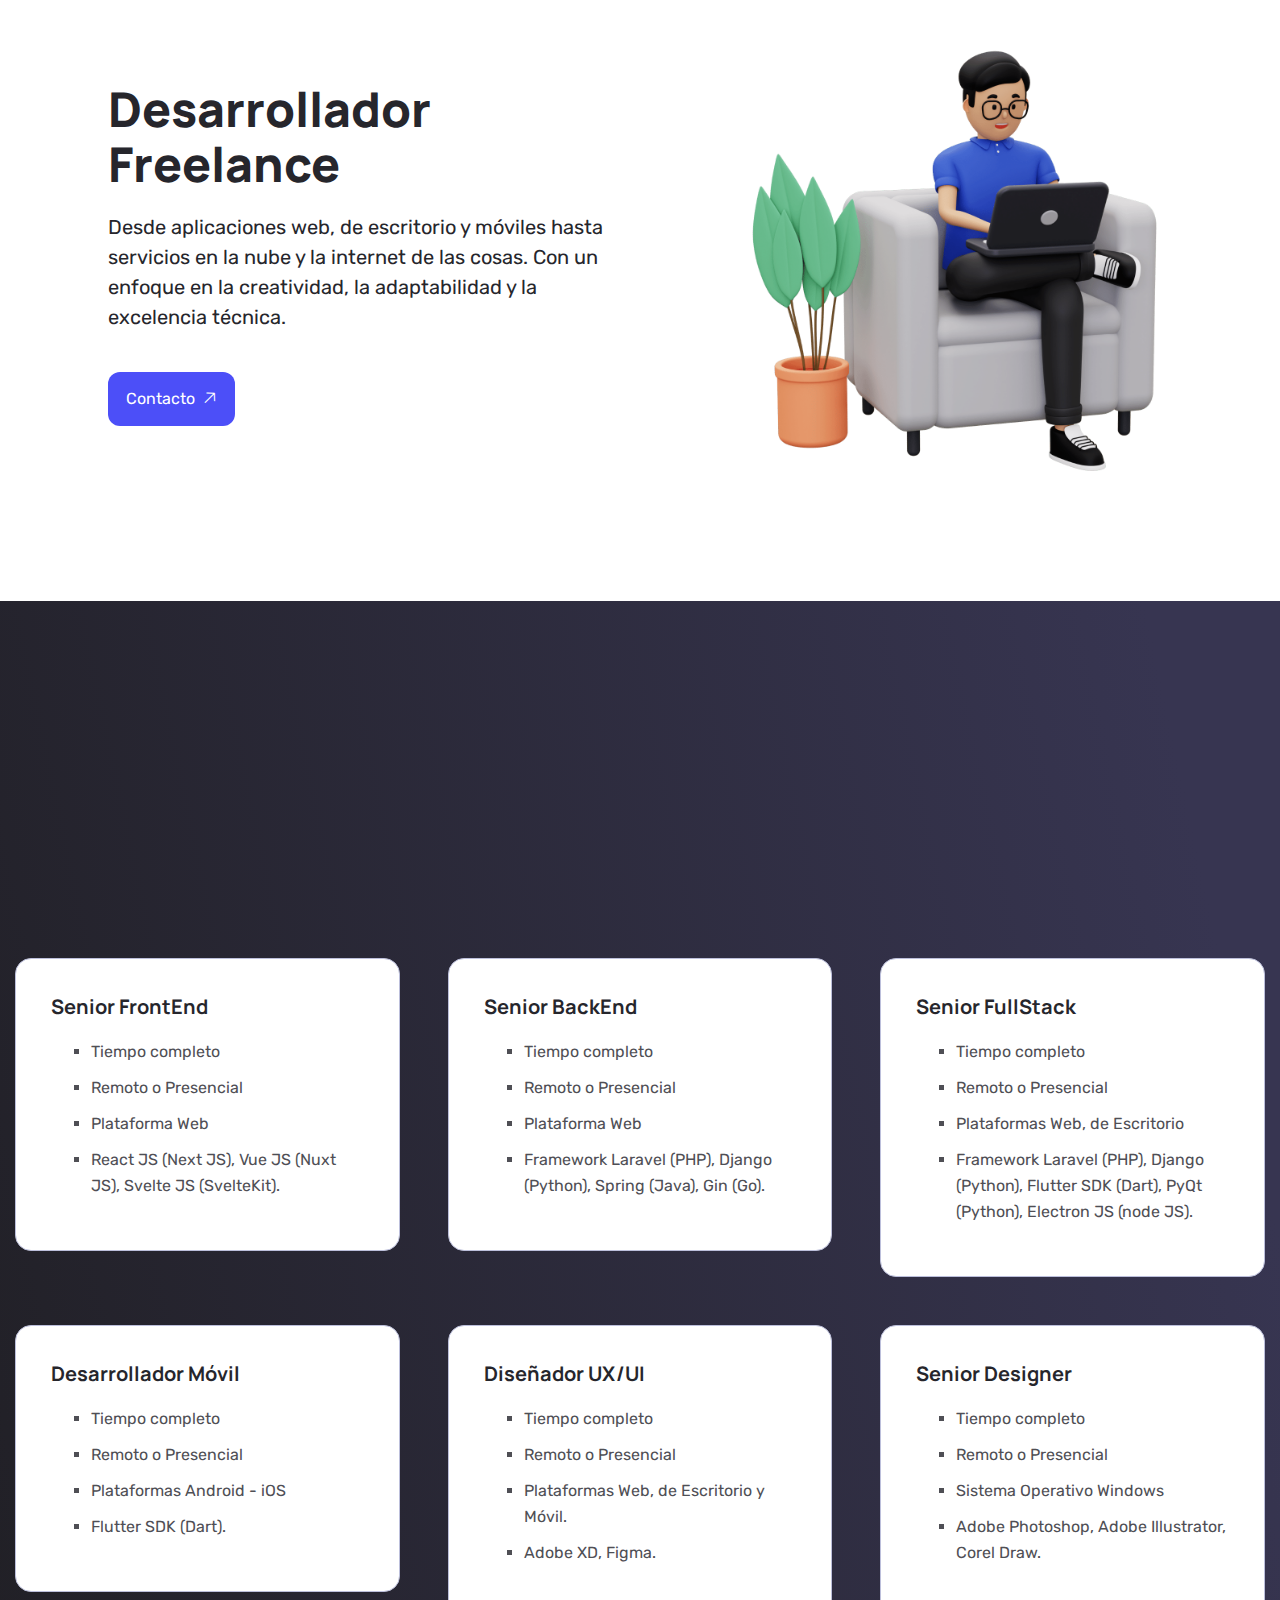
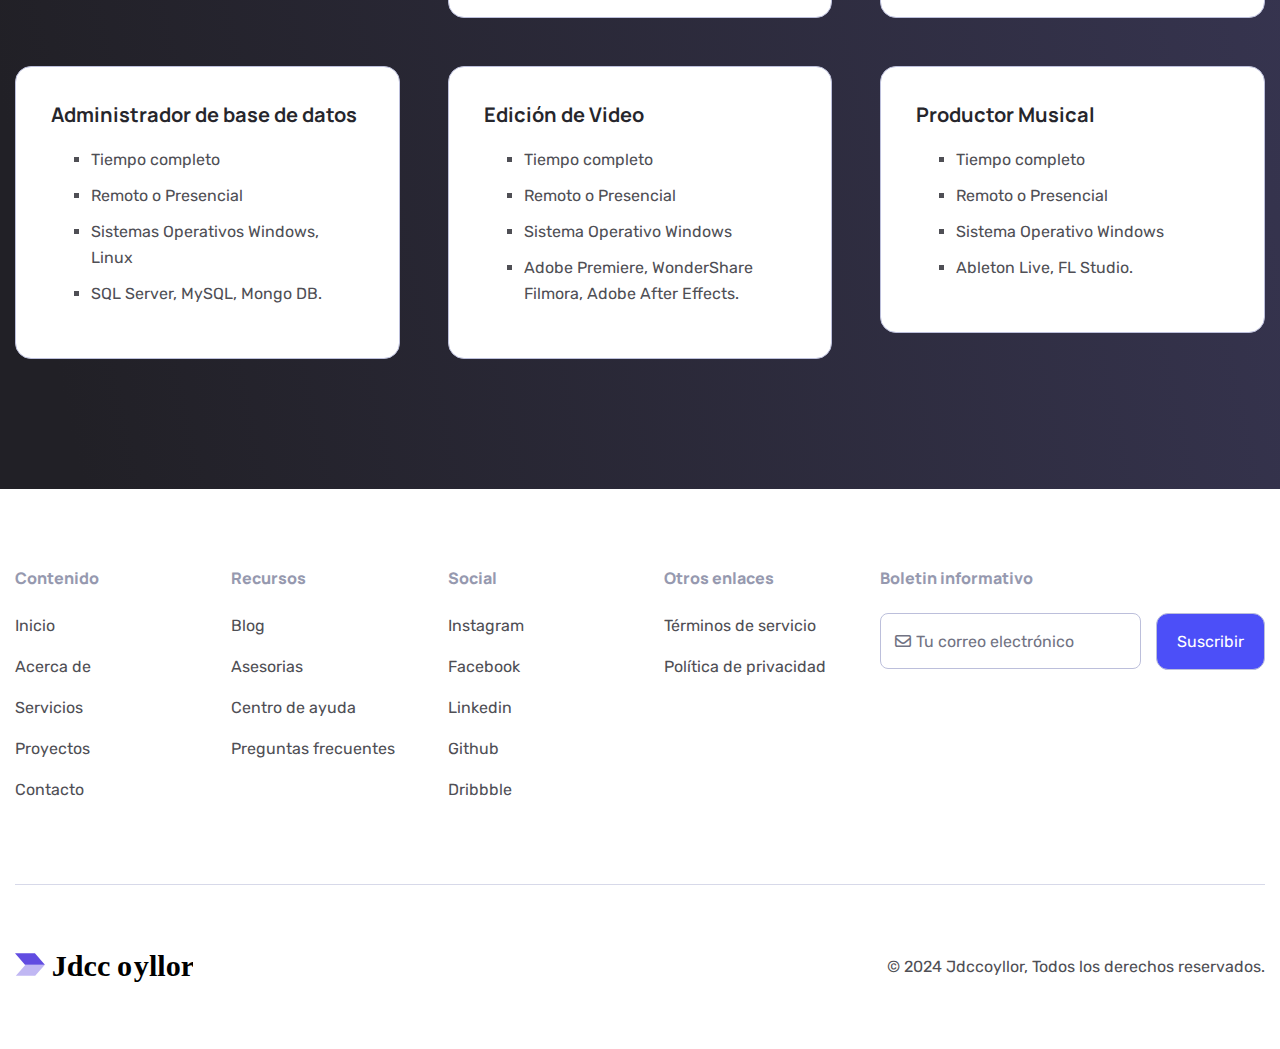
<file: acerca-de.html>
<!DOCTYPE html>
<html lang="es">

<head>
    <meta charset="UTF-8">
    <meta name="viewport" content="width=device-width, initial-scale=1.0">
    <link rel="shortcut icon" type="image/x-icon" href="assets/images/fav.png">
    <title>Jdccoyllor | Acerca de</title>
    <!-- swiper css -->
    <link rel="stylesheet preload" href="assets/css/plugins/swiper.min.css" as="style">
    <!-- magnific popup css -->
    <link rel="stylesheet preload" href="assets/css/plugins/magnific-popup.css" as="style">
    <!-- metismenu css -->
    <link rel="stylesheet preload" href="assets/css/plugins/metismenu.css" as="style">
    <!-- bootstrap css -->
    <link rel="stylesheet preload" href="assets/css/vendor/bootstrap.min.css" as="style">
    <!-- fontawesome css -->
    <link rel="stylesheet preload" href="assets/css/plugins/fontawesome.min.css" as="style">
    <!-- Custom css -->
    <link rel="stylesheet preload" href="assets/css/style.css" as="style">
</head>

<body>

    <!-- header area start -->
    <header class="header-two header--sticky">
        <div class="container">
            <div class="row">
                <div class="col-lg-12">
                    <div class="header-style-one-wrapper">
                        <div class="logo-area">
                            <a href="index.html" class="logo">
                                <img class="light" src="assets/images/logo/logo-1.svg" alt="logo">
                                <img class="dark" src="assets/images/logo/logo-one-dark.svg" alt="logo">
                            </a>
                        </div>
                        <nav class="main-nav-area">
                            <ul class="list-unstyled fluxi-desktop-menu">
                                
                                <li class="menu-item"><a class="main-element fluxi-dropdown-main-element" href="index.html">Inicio</a></li>
                                <li class="menu-item"><a class="main-element fluxi-dropdown-main-element" href="acerca-de.html">Acerca de</a></li>
                                <li class="menu-item"><a class="main-element fluxi-dropdown-main-element" href="proyectos.html">Proyectos</a></li>
                                <li class="menu-item"><a class="main-element fluxi-dropdown-main-element" href="servicios.html">Servicios</a></li>
                                <li class="menu-item"><a class="main-element fluxi-dropdown-main-element" href="blog.html">Blog</a></li>
                                <li class="menu-item"><a class="main-element fluxi-dropdown-main-element" href="contacto.html">Contacto</a></li>
                            </ul>
                        </nav>
                        <div class="menu-btn" id="menu-btn">
                            <svg width="20" height="16" viewBox="0 0 20 16" fill="none" xmlns="http://www.w3.org/2000/svg">
                                    <rect y="14" width="20" height="2" fill="#1F1F25"></rect>
                                    <rect y="7" width="20" height="2" fill="#1F1F25"></rect>
                                    <rect width="20" height="2" fill="#1F1F25"></rect>
                            </svg>
                        </div>
                    </div>
                </div>
            </div>
        </div>
    </header>
    <!-- header area end -->

    <!-- rts banner area eight area  -->
    <div class="rts-banner-eight-area">
        <div class="bannre-inner-bg-img-wrapper-8 bg_image">
            <div class="container">
                <div class="row">
                    <div class="col-lg-12">
                        <div class="div-right-banner-floating">
                            <div class="inner-banner-8">
                                <div class="left-area">
                                    <h1 class="title split-collab">
                                        Hola 👋, Soy <br>
                                        Jhon David <br> Ccoyllo Rojas
                                    </h1>
                                    <p class="disc">
                                        Te doy la bienvenido a mi portafolio personal.
                                    </p>
                                    
                                    <div class="customer-review-area">
                                        <p class="desc">Sigueme en:</p>
                                        <div class="client-img">
                                            <a  class="mytes"  href="https://www.instagram.com/jdccoyllor" target="_blank">
                                                <i class="fa-brands fa-instagram"></i>
                                            </a>
                                            <a  class="mytes" href="https://web.facebook.com/jdccoyllor" target="_blank">
                                                <i class="fa-brands fa-facebook-f"></i>
                                            </a>
                                            <a  class="mytes"  href="https://github.com/jdccoyllor" target="_blank">
                                                <i class="fa-brands fa-github"></i>
                                            </a>
                                            <a  class="mytes"  href="https://www.linkedin.com/in/jdccoyllor" target="_blank">
                                                <i class="fa-brands fa-linkedin-in"></i>
                                            </a>
                                            <a  class="mytes" href="https://dribbble.com/jdccoyllor" target="_blank" >
                                                <i class="fa-brands fa-dribbble"></i>
                                            </a>
                                            <a  class="mytes" href="#" title="desde el corazón">
                                                <i class="fa fa-heart"></i>
                                            </a>
                                            </div>
                                    </div>
                                    
                                </div>
                                <div class="right-area">
                                    <div class="thumbnail-right-img">
                                        <img src="assets/images/banner/06.png" alt="banner">
                                    </div>
                                </div>
                                
                            </div>
                        </div>
                    </div>
                </div>
            </div>
        </div>
    </div>
    <!-- rts banner area eight area end -->

    <!-- optimization area start -->
    <div class="rts-section-gap seo-optimization-section">
        <div class="container">
            <div class="row">
                <div class="col-lg-12">
                    <div class="seo-optimization-area">
                        <div class="optimixation-content-right pl--80 pl_md--10 pl_sm--10 order-change">
                            <h2 class="title">System Enginner</h2>
                            <p class="disc">
                                Colegiado como Ingeniero de Sistemas y Tecnológicas, adscrito al Consejo Departamental de ICA desde el año 2024.
                            </p>
                            <a href="#" class="rts-btn btn-primary-8 arrow-rotate">Leer más<i class="fa-sharp fa-light fa-arrow-right"></i></a>
                        </div>
                        <div class="p-5">
                            <img width="700px" src="assets/images/service/enginners.png" alt="about">
                        </div>
                    </div>
                </div>
            </div>
        </div>
    </div>
    <!-- optimization area end -->

    <!-- service area start eight -->
    <div class="service-8-area rts-section-gapBottom">
        <div class="container">
            <div class="row g-48">
                <div class="col-lg-4 col-md-6">
                    <div class="service-area-8">
                        <div class="icon">
                            <img src="assets/images/multi/web.png" width="200px" alt="" srcset="">
                            <!-- <svg xmlns="http://www.w3.org/2000/svg" width="49" height="48" viewBox="0 0 49 48" fill="none">
                                <path fill-rule="evenodd" clip-rule="evenodd" d="M34.31 10.5H44C44.3974 10.5012 44.7783 10.6597 45.0593 10.9407C45.3403 11.2217 45.4988 11.6026 45.5 12V31.5H42.5V13.5H33.5C33.2528 13.4994 33.0096 13.4375 32.7923 13.3196C32.575 13.2018 32.3904 13.0318 32.255 12.825L29.69 9H19.31L16.745 12.825C16.6096 13.0318 16.425 13.2018 16.2077 13.3196C15.9904 13.4375 15.7472 13.4994 15.5 13.5H6.5V36H18.5V39H5C4.60255 38.9988 4.22173 38.8403 3.94069 38.5593C3.65966 38.2783 3.50123 37.8974 3.5 37.5V12C3.50123 11.6026 3.65966 11.2217 3.94069 10.9407C4.22173 10.6597 4.60255 10.5012 5 10.5H14.69L17.255 6.675C17.3904 6.46815 17.575 6.29818 17.7923 6.18036C18.0096 6.06254 18.2528 6.00056 18.5 6H30.5C30.7472 6.00056 30.9904 6.06254 31.2077 6.18036C31.425 6.29818 31.6096 6.46815 31.745 6.675L34.31 10.5ZM16.8089 28.6844C15.9504 27.273 15.4975 25.6523 15.5 24.0003C15.4992 22.5845 15.8327 21.1884 16.4732 19.9258C17.1138 18.6631 18.0434 17.5695 19.1863 16.7339C20.3292 15.8982 21.6533 15.3442 23.0507 15.1168C24.4482 14.8894 25.8796 14.9951 27.2285 15.4252C28.5774 15.8554 29.8058 16.5979 30.8136 17.5923C31.8214 18.5868 32.5803 19.805 33.0284 21.1481C33.4766 22.4911 33.6014 23.921 33.3927 25.3214C33.1841 26.7217 32.6478 28.0531 31.8275 29.2071L39.5 36.8792L37.3788 39.0003L29.7068 31.3283C28.3622 32.288 26.779 32.8585 25.1313 32.9771C23.4835 33.0957 21.835 32.7578 20.3668 32.0005C18.8986 31.2432 17.6675 30.0958 16.8089 28.6844ZM19.5112 20.6669C18.8519 21.6536 18.5 22.8136 18.5 24.0003C18.5018 25.5911 19.1345 27.1161 20.2593 28.241C21.3842 29.3658 22.9092 29.9985 24.5 30.0003C25.6867 30.0003 26.8467 29.6484 27.8334 28.9891C28.8201 28.3298 29.5891 27.3928 30.0433 26.2964C30.4974 25.2 30.6162 23.9937 30.3847 22.8298C30.1532 21.6659 29.5817 20.5968 28.7426 19.7577C27.9035 18.9185 26.8344 18.3471 25.6705 18.1156C24.5066 17.8841 23.3002 18.0029 22.2039 18.457C21.1075 18.9112 20.1705 19.6802 19.5112 20.6669Z" fill="url(#paint0_linear_970_10257)" />
                                <defs>
                                    <linearGradient id="paint0_linear_970_10257" x1="2.03305" y1="39.0003" x2="45.1523" y2="39.3994" gradientUnits="userSpaceOnUse">
                                        <stop offset="0" stop-color="#FFCF55" />
                                        <stop offset="0.917747" stop-color="#FF6354" />
                                    </linearGradient>
                                </defs>
                            </svg> -->
                        </div>
                        <h6 class="title">Plataforma Web</h6>
                        <p class="disc">
                            Desarrollo de Landing Page, Páginas web, sistemas web para cualquier negocio que requieran.
                        </p>
                    </div>
                </div>
                <div class="col-lg-4 col-md-6">
                    <div class="service-area-8">
                        <div class="icon">
                            <img src="assets/images/multi/desktop.png" width="200px" alt="" srcset="">
                            <!-- <svg xmlns="http://www.w3.org/2000/svg" width="49" height="48" viewBox="0 0 49 48" fill="none">
                                <path fill-rule="evenodd" clip-rule="evenodd" d="M9.5 6H42.5C43.2957 6 44.0587 6.31607 44.6213 6.87868C45.1839 7.44129 45.5 8.20435 45.5 9V30C45.5 30.7956 45.1839 31.5587 44.6213 32.1213C44.0587 32.6839 43.2957 33 42.5 33H27.5V39H35V42H21.5V39H24.5V33H21.5V30H42.5V9H9.5V18H6.5V9C6.5 8.20435 6.81607 7.44129 7.37868 6.87868C7.94129 6.31607 8.70435 6 9.5 6ZM6.5 45H15.5C16.2956 45 17.0587 44.6839 17.6213 44.1213C18.1839 43.5587 18.5 42.7957 18.5 42V24C18.5 23.2044 18.1839 22.4413 17.6213 21.8787C17.0587 21.3161 16.2956 21 15.5 21H6.5C5.70435 21 4.94129 21.3161 4.37868 21.8787C3.81607 22.4413 3.5 23.2044 3.5 24V42C3.5 42.7957 3.81607 43.5587 4.37868 44.1213C4.94129 44.6839 5.70435 45 6.5 45ZM6.5 42V24H15.5V42H6.5Z" fill="url(#paint0_linear_970_8623)" />
                                <defs>
                                    <linearGradient id="paint0_linear_970_8623" x1="2.03305" y1="45" x2="45.1533" y2="45.3377" gradientUnits="userSpaceOnUse">
                                        <stop offset="0" stop-color="#FFCF55" />
                                        <stop offset="0.917747" stop-color="#FF6354" />
                                    </linearGradient>
                                </defs>
                            </svg> -->
                        </div>
                        <h6 class="title">Plataforma de Escritorio</h6>
                        <p class="disc">
                            Desarrollo nativo usando apis del propio sistema operativo para un mejor performance.
                        </p>
                    </div>
                </div>
                <div class="col-lg-4 col-md-6">
                    <div class="service-area-8">
                        <div class="icon">
                            <img src="assets/images/multi/smartphone.png" width="200px" alt="" srcset="">
                            <!-- <svg xmlns="http://www.w3.org/2000/svg" width="49" height="48" viewBox="0 0 49 48" fill="none">
                                <path fill-rule="evenodd" clip-rule="evenodd" d="M33.625 14.5115C30.8645 12.8691 27.7122 12.0015 24.5 12C19.7278 12.0055 15.1526 13.9036 11.7781 17.2781C8.40364 20.6526 6.50547 25.2278 6.50003 30H3.50003C3.4939 26.2318 4.50348 22.5315 6.42257 19.2885C8.34165 16.0455 11.0993 13.3797 14.4054 11.5715C17.7115 9.76329 21.4438 8.87953 25.2097 9.0132C28.9756 9.14687 32.6358 10.293 35.8054 12.3311L33.625 14.5115ZM42.5 14.121L40.3789 12L27.5285 24.8503C26.614 24.2994 25.5677 24.0056 24.5 24C23.3133 24 22.1533 24.3519 21.1666 25.0112C20.1799 25.6705 19.4109 26.6075 18.9567 27.7039C18.5026 28.8003 18.3838 30.0067 18.6153 31.1705C18.8468 32.3344 19.4183 33.4035 20.2574 34.2426C21.0965 35.0818 22.1656 35.6532 23.3295 35.8847C24.4934 36.1162 25.6998 35.9974 26.7961 35.5433C27.8925 35.0892 28.8296 34.3201 29.4888 33.3334C30.1481 32.3467 30.5 31.1867 30.5 30C30.4944 28.9323 30.2006 27.8859 29.6497 26.9713L42.5 14.121ZM24.5 33C23.9067 33 23.3267 32.8241 22.8333 32.4944C22.34 32.1648 21.9554 31.6962 21.7284 31.1481C21.5013 30.5999 21.4419 29.9967 21.5577 29.4147C21.6734 28.8328 21.9591 28.2982 22.3787 27.8787C22.7983 27.4591 23.3328 27.1734 23.9148 27.0576C24.4967 26.9419 25.0999 27.0013 25.6481 27.2284C26.1963 27.4554 26.6648 27.8399 26.9944 28.3333C27.3241 28.8266 27.5 29.4067 27.5 30C27.4991 30.7954 27.1828 31.5579 26.6203 32.1203C26.0579 32.6827 25.2954 32.9991 24.5 33ZM45.5 30C45.4979 25.9919 44.3367 22.07 42.1564 18.7068L39.9886 20.8747C41.6321 23.6348 42.4998 26.7876 42.5 30H45.5Z" fill="url(#paint0_linear_970_8643)" />
                                <defs>
                                    <linearGradient id="paint0_linear_970_8643" x1="2.03305" y1="36" x2="45.1505" y2="36.4877" gradientUnits="userSpaceOnUse">
                                        <stop offset="0" stop-color="#FFCF55" />
                                        <stop offset="0.917747" stop-color="#FF6354" />
                                    </linearGradient>
                                </defs>
                            </svg> -->
                        </div>
                        <h6 class="title">Plataforma Móvil</h6>
                        <p class="disc">
                            Desarrollo de aplicaciones móviles con tecnologías de vanguardia disponible para cualquier negocio.
                        </p>
                    </div>
                </div>
            </div>
        </div>
    </div>
    <!-- service area start eight end -->

        <!-- expart team area start -->
        <div class="expart-team-area-7 rts-section-gapTop rts-section-gap2Bottom team-five">
            <div class="container">
                <div class="row">
                    <div class="col-lg-12">
                        <div class="title-style-one-center">
                            <span class="pre skew-up text-center">Conocimientos en</span>
                            <h2 class="title skew-up text-center">Lenguaje de programación</h2>
                        </div>
                    </div>
                </div>
                <div class="row g-48 mt--10">
                    <div class="col-lg-3 col-md-4 col-sm-6">
                        <!-- single teama area start -->
                        <div class="single-team-area-7">
                            <div class="thumbnail">
                                <img src="assets/images/programming/java.png" alt="programming">
                            </div>
                            <h6 class="title">Java</h6>
                            <!-- <span class="designation">Lenguaje de programación</span> -->
                        </div>
                        <!-- single teama area end -->
                    </div>
                    <div class="col-lg-3 col-md-4 col-sm-6">
                        <!-- single teama area start -->
                        <div class="single-team-area-7">
                            <a href="#" class="thumbnail">
                                <img src="assets/images/programming/php.png" alt="programming">
                            </a>
                            <h6 class="title">PHP</h6>
                            <!-- <span class="designation">Lenguaje de programación</span> -->
                        </div>
                        <!-- single teama area end -->
                    </div>
                    <div class="col-lg-3 col-md-4 col-sm-6">
                        <!-- single teama area start -->
                        <div class="single-team-area-7">
                            <div class="thumbnail">
                                <img src="assets/images/programming/js.png" alt="programming">
                            </div>
                            <h6 class="title">JavaScript</h6>
                            <!-- <span class="designation">Lenguaje de programación</span> -->
                        </div>
                        <!-- single teama area end -->
                    </div>
                    <div class="col-lg-3 col-md-4 col-sm-6">
                        <!-- single teama area start -->
                        <div class="single-team-area-7">
                            <div class="thumbnail">
                                <img src="assets/images/programming/goland.png" alt="programming">
                            </div>
                            <h6 class="title">Goland</h6>
                            <!-- <span class="designation">Lenguaje de programación</span> -->
                        </div>
                        <!-- single teama area end -->
                    </div>
                    <div class="col-lg-3 col-md-4 col-sm-6">
                        <!-- single teama area start -->
                        <div class="single-team-area-7">
                            <div class="thumbnail">
                                <img src="assets/images/programming/python.png" alt="programming">
                            </div>
                            <h6 class="title">Python</h6>
                            <!-- <span class="designation">Lenguaje de programación</span> -->
                        </div>
                        <!-- single teama area end -->
                    </div>
                    <div class="col-lg-3 col-md-4 col-sm-6">
                        <!-- single teama area start -->
                        <div class="single-team-area-7">
                            <div class="thumbnail">
                                <img src="assets/images/programming/dart.png" alt="programming">
                            </div>
                            <h6 class="title">Dart</h6>
                            <!-- <span class="designation">Lenguaje de programación</span> -->
                        </div>
                        <!-- single teama area end -->
                    </div>
                    <div class="col-lg-3 col-md-4 col-sm-6">
                        <!-- single teama area start -->
                        <div class="single-team-area-7">
                            <div class="thumbnail">
                                <img src="assets/images/programming/c-.png" alt="programming">
                            </div>
                            <h6 class="title">C++</h6>
                            <!-- <span class="designation">Lenguaje de programación</span> -->
                        </div>
                        <!-- single teama area end -->
                    </div>
                    <div class="col-lg-3 col-md-4 col-sm-6">
                        <!-- single teama area start -->
                        <div class="single-team-area-7">
                            <div class="thumbnail">
                                <img src="assets/images/programming/c-sharp.png" alt="programming">
                            </div>
                            <h6 class="title">C#</h6>
                            <!-- <span class="designation">Lenguaje de programación</span> -->
                        </div>
                        <!-- single teama area end -->
                    </div>
                </div>
                <div class="row g-48 mt--50">
                    <div class="col-lg-12">
                        <div class="title-style-one-center">
                            <span class="pre skew-up text-center">Conocimientos en</span>
                            <h2 class="title skew-up text-center">Tecnologías y Framework</h2>
                        </div>
                    </div>
                </div>
                <div class="row g-48 mt--10">
                    <div class="col-lg-3 col-md-4 col-sm-6">
                        <!-- single teama area start -->
                        <div class="single-team-area-7">
                            <div class="thumbnail">
                                <img src="assets/images/tecnology/django.png" alt="tecnology">
                            </div>
                            <h6 class="title">Django</h6>
                            <span class="designation">Python</span>
                        </div>
                        <!-- single teama area end -->
                    </div>
                    
                    <div class="col-lg-3 col-md-4 col-sm-6">
                        <!-- single teama area start -->
                        <div class="single-team-area-7">
                            <div class="thumbnail">
                                <img src="assets/images/tecnology/laravel.png" alt="tecnology">
                            </div>
                            <h6 class="title">Laravel</h6>
                            <span class="designation">PHP</span>
                        </div>
                        <!-- single teama area end -->
                    </div>
                    <div class="col-lg-3 col-md-4 col-sm-6">
                        <!-- single teama area start -->
                        <div class="single-team-area-7">
                            <div class="thumbnail">
                                <img src="assets/images/tecnology/flutter.png" alt="tecnology">
                            </div>
                            <h6 class="title">Flutter</h6>
                            <span class="designation">Dart</span>
                        </div>
                        <!-- single teama area end -->
                    </div>
                    <div class="col-lg-3 col-md-4 col-sm-6">
                        <!-- single teama area start -->
                        <div class="single-team-area-7">
                            <a href="#" class="thumbnail">
                                <img src="assets/images/tecnology/spring.png" alt="tecnology">
                            </a>
                            <h6 class="title">Spring Framework</h6>
                            <span class="designation">Java</span>
                        </div>
                        <!-- single teama area end -->
                    </div>
                    <div class="col-lg-3 col-md-4 col-sm-6">
                        <!-- single teama area start -->
                        <div class="single-team-area-7">
                            <div class="thumbnail">
                                <img src="assets/images/tecnology/gin.png" alt="tecnology">
                            </div>
                            <h6 class="title">Gin</h6>
                            <span class="designation">Goland</span>
                        </div>
                        <!-- single teama area end -->
                    </div>
                    <div class="col-lg-3 col-md-4 col-sm-6">
                        <!-- single teama area start -->
                        <div class="single-team-area-7">
                            <div class="thumbnail">
                                <img src="assets/images/tecnology/sql-server.png" alt="tecnology">
                            </div>
                            <h6 class="title">SQL Server</h6>
                            <span class="designation">Base de datos</span>
                        </div>
                        <!-- single teama area end -->
                    </div>
                    <div class="col-lg-3 col-md-4 col-sm-6">
                        <!-- single teama area start -->
                        <div class="single-team-area-7">
                            <div class="thumbnail">
                                <img src="assets/images/tecnology/mysql.png" alt="tecnology">
                            </div>
                            <h6 class="title">MySQL</h6>
                            <span class="designation">Base de datos</span>
                        </div>
                        <!-- single teama area end -->
                    </div>
                    <div class="col-lg-3 col-md-4 col-sm-6">
                        <!-- single teama area start -->
                        <div class="single-team-area-7">
                            <div class="thumbnail">
                                <img src="assets/images/tecnology/sqlite.png" alt="tecnology">
                            </div>
                            <h6 class="title">Sqlite</h6>
                            <span class="designation">Base de datos</span>
                        </div>
                        <!-- single teama area end -->
                    </div>
                    <div class="col-lg-3 col-md-4 col-sm-6">
                        <!-- single teama area start -->
                        <div class="single-team-area-7">
                            <div class="thumbnail">
                                <img src="assets/images/tecnology/mongodb.png" alt="tecnology">
                            </div>
                            <h6 class="title">Mongo DB</h6>
                            <span class="designation">Base de datos</span>
                        </div>
                        <!-- single teama area end -->
                    </div>
                    <div class="col-lg-3 col-md-4 col-sm-6">
                        <!-- single teama area start -->
                        <div class="single-team-area-7">
                            <a href="#" class="thumbnail">
                                <img src="assets/images/tecnology/electronjs.png" alt="tecnology">
                            </a>
                            <h6 class="title">Electron JS</h6>
                            <span class="designation">JavaScript</span>
                        </div>
                        <!-- single teama area end -->
                    </div>
                    <div class="col-lg-3 col-md-4 col-sm-6">
                        <!-- single teama area start -->
                        <div class="single-team-area-7">
                            <div class="thumbnail">
                                <img src="assets/images/tecnology/reactjs.png" alt="tecnology">
                            </div>
                            <h6 class="title">React JS</h6>
                            <span class="designation">JavaScript</span>
                        </div>
                        <!-- single teama area end -->
                    </div>
                    <div class="col-lg-3 col-md-4 col-sm-6">
                        <!-- single teama area start -->
                        <div class="single-team-area-7">
                            <div class="thumbnail">
                                <img src="assets/images/tecnology/vuejs.png" alt="tecnology">
                            </div>
                            <h6 class="title">Vue JS</h6>
                            <span class="designation">JavaScript</span>
                        </div>
                        <!-- single teama area end -->
                    </div>
                    <div class="col-lg-3 col-md-4 col-sm-6">
                        <!-- single teama area start -->
                        <div class="single-team-area-7">
                            <div class="thumbnail">
                                <img src="assets/images/tecnology/sveltejs.png" alt="tecnology">
                            </div>
                            <h6 class="title">Svelte JS</h6>
                            <span class="designation">JavaScript</span>
                        </div>
                        <!-- single teama area end -->
                    </div>
                    <div class="col-lg-3 col-md-4 col-sm-6">
                        <!-- single teama area start -->
                        <div class="single-team-area-7">
                            <div class="thumbnail">
                                <img src="assets/images/tecnology/apirest.png" alt="tecnology">
                            </div>
                            <h6 class="title">API Rest</h6>
                            <span class="designation">interfaz de programación de aplicaciones</span>
                        </div>
                        <!-- single teama area end -->
                    </div>
                    <div class="col-lg-3 col-md-4 col-sm-6">
                        <!-- single teama area start -->
                        <div class="single-team-area-7">
                            <div class="thumbnail">
                                <img src="assets/images/tecnology/firebase.png" alt="tecnology">
                            </div>
                            <h6 class="title">Firebase</h6>
                            <span class="designation">Plataforma de Google</span>
                        </div>
                        <!-- single teama area end -->
                    </div>
                    <div class="col-lg-3 col-md-4 col-sm-6">
                        <!-- single teama area start -->
                        <div class="single-team-area-7">
                            <div class="thumbnail">
                                <img src="assets/images/tecnology/pyqt.png" alt="tecnology">
                            </div>
                            <h6 class="title">PyQt</h6>
                            <span class="designation">Python</span>
                        </div>
                        <!-- single teama area end -->
                    </div>
                    <div class="col-lg-3 col-md-4 col-sm-6">
                        <!-- single teama area start -->
                        <div class="single-team-area-7">
                            <div class="thumbnail">
                                <img src="assets/images/tecnology/nativescript.png" alt="tecnology">
                            </div>
                            <h6 class="title">NativeScript</h6>
                            <span class="designation">JavaScript</span>
                        </div>
                        <!-- single teama area end -->
                    </div>
                    <div class="col-lg-3 col-md-4 col-sm-6">
                        <!-- single teama area start -->
                        <div class="single-team-area-7">
                            <div class="thumbnail">
                                <img src="assets/images/tecnology/ionic.png" alt="tecnology">
                            </div>
                            <h6 class="title">Ionic</h6>
                            <span class="designation">JavaScript</span>
                        </div>
                        <!-- single teama area end -->
                    </div>
                    <div class="col-lg-3 col-md-4 col-sm-6">
                        <!-- single teama area start -->
                        <div class="single-team-area-7">
                            <div class="thumbnail">
                                <img src="assets/images/tecnology/metodologia.png" alt="tecnology">
                            </div>
                            <h6 class="title">Scrum, Xtreme</h6>
                            <span class="designation">Metodologías ágiles</span>
                        </div>
                        <!-- single teama area end -->
                    </div>
                    <div class="col-lg-3 col-md-4 col-sm-6">
                        <!-- single teama area start -->
                        <div class="single-team-area-7">
                            <div class="thumbnail">
                                <img src="assets/images/tecnology/leanstartup.png" alt="tecnology">
                            </div>
                            <h6 class="title">Lean Startup</h6>
                            <span class="designation">Metodología</span>
                        </div>
                        <!-- single teama area end -->
                    </div>
                    <div class="col-lg-3 col-md-4 col-sm-6">
                        <!-- single teama area start -->
                        <div class="single-team-area-7">
                            <div class="thumbnail">
                                <img src="assets/images/tecnology/git.png" alt="tecnology">
                            </div>
                            <h6 class="title">Git</h6>
                            <span class="designation">Control de versiones</span>
                        </div>
                        <!-- single teama area end -->
                    </div>
                    <div class="col-lg-3 col-md-4 col-sm-6">
                        <!-- single teama area start -->
                        <div class="single-team-area-7">
                            <div class="thumbnail">
                                <img src="assets/images/tecnology/github.png" alt="tecnology">
                            </div>
                            <h6 class="title">Github</h6>
                            <span class="designation">Repositorio</span>
                        </div>
                        <!-- single teama area end -->
                    </div>
                    <div class="col-lg-3 col-md-4 col-sm-6">
                        <!-- single teama area start -->
                        <div class="single-team-area-7">
                            <div class="thumbnail">
                                <img src="assets/images/tecnology/virtualbox.png" alt="tecnology">
                            </div>
                            <h6 class="title">Virtual Box</h6>
                            <span class="designation">Virtualización</span>
                        </div>
                        <!-- single teama area end -->
                    </div>
                    <div class="col-lg-3 col-md-4 col-sm-6">
                        <!-- single teama area start -->
                        <div class="single-team-area-7">
                            <div class="thumbnail">
                                <img src="assets/images/tecnology/nginx.png" alt="tecnology">
                            </div>
                            <h6 class="title">Nginx</h6>
                            <span class="designation">Servidor</span>
                        </div>
                        <!-- single teama area end -->
                    </div>
                    <div class="col-lg-3 col-md-4 col-sm-6">
                        <!-- single teama area start -->
                        <div class="single-team-area-7">
                            <div class="thumbnail">
                                <img src="assets/images/tecnology/apache.png" alt="tecnology">
                            </div>
                            <h6 class="title">Apache</h6>
                            <span class="designation">Servidor</span>
                        </div>
                        <!-- single teama area end -->
                    </div>
                    <div class="col-lg-3 col-md-4 col-sm-6">
                        <!-- single teama area start -->
                        <div class="single-team-area-7">
                            <div class="thumbnail">
                                <img src="assets/images/tecnology/mikrotik.png" alt="tecnology">
                            </div>
                            <h6 class="title">Mikrotik</h6>
                            <span class="designation">Servidor</span>
                        </div>
                        <!-- single teama area end -->
                    </div>
                    <div class="col-lg-3 col-md-4 col-sm-6">
                        <!-- single teama area start -->
                        <div class="single-team-area-7">
                            <div class="thumbnail">
                                <img src="assets/images/tecnology/Windows_Server.png" alt="tecnology">
                            </div>
                            <h6 class="title">Windows Server</h6>
                            <span class="designation">Servidor</span>
                        </div>
                        <!-- single teama area end -->
                    </div>
                    <div class="col-lg-3 col-md-4 col-sm-6">
                        <!-- single teama area start -->
                        <div class="single-team-area-7">
                            <div class="thumbnail">
                                <img src="assets/images/tecnology/Ubuntu_and_Ubuntu_Server.png" alt="tecnology">
                            </div>
                            <h6 class="title">Ubuntu Server</h6>
                            <span class="designation">Servidor</span>
                        </div>
                        
                        <!-- single teama area end -->
                    </div>
                </div>
                <div class="row g-48 mt--50">
                    <div class="col-lg-12">
                        <div class="title-style-one-center">
                            <span class="pre skew-up text-center">Conocimientos en</span>
                            <h2 class="title skew-up text-center">Diseño, Edición y Producción</h2>
                        </div>
                    </div>
                </div>
                <div class="row g-48 mt--10">
                    <div class="col-lg-3 col-md-4 col-sm-6">
                        <!-- single teama area start -->
                        <div class="single-team-area-7">
                            <div class="thumbnail">
                                <img src="assets/images/design/photoshop.png" alt="design">
                            </div>
                            <h6 class="title">Adobe Photoshop</h6>
                            <!-- <span class="designation">Lenguaje de programación</span> -->
                        </div>
                        <!-- single teama area end -->
                    </div>
                    <div class="col-lg-3 col-md-4 col-sm-6">
                        <!-- single teama area start -->
                        <div class="single-team-area-7">
                            <a href="#" class="thumbnail">
                                <img src="assets/images/design/illustrator.png" alt="design">
                            </a>
                            <h6 class="title">Adobe Illustrator</h6>
                            <!-- <span class="designation">Lenguaje de programación</span> -->
                        </div>
                        <!-- single teama area end -->
                    </div>
                    <div class="col-lg-3 col-md-4 col-sm-6">
                        <!-- single teama area start -->
                        <div class="single-team-area-7">
                            <div class="thumbnail">
                                <img src="assets/images/design/xd.png" alt="design">
                            </div>
                            <h6 class="title">Adobe XD</h6>
                            <!-- <span class="designation">Lenguaje de programación</span> -->
                        </div>
                        <!-- single teama area end -->
                    </div>
                    <div class="col-lg-3 col-md-4 col-sm-6">
                        <!-- single teama area start -->
                        <div class="single-team-area-7">
                            <div class="thumbnail">
                                <img src="assets/images/design/premiere-pro.png" alt="design">
                            </div>
                            <h6 class="title">Adobe Premiere</h6>
                            <!-- <span class="designation">Lenguaje de programación</span> -->
                        </div>
                        <!-- single teama area end -->
                    </div>
                    <div class="col-lg-3 col-md-4 col-sm-6">
                        <!-- single teama area start -->
                        <div class="single-team-area-7">
                            <div class="thumbnail">
                                <img src="assets/images/design/after-effects.png" alt="design">
                            </div>
                            <h6 class="title">Adobe After Effects</h6>
                            <!-- <span class="designation">Lenguaje de programación</span> -->
                        </div>
                        <!-- single teama area end -->
                    </div>
                    <div class="col-lg-3 col-md-4 col-sm-6">
                        <!-- single teama area start -->
                        <div class="single-team-area-7">
                            <div class="thumbnail">
                                <img src="assets/images/design/Filmora_app.webp" alt="design">
                            </div>
                            <h6 class="title">Wondershare Filmora</h6>
                            <!-- <span class="designation">Lenguaje de programación</span> -->
                        </div>
                        <!-- single teama area end -->
                    </div>
                    <div class="col-lg-3 col-md-4 col-sm-6">
                        <!-- single teama area start -->
                        <div class="single-team-area-7">
                            <div class="thumbnail">
                                <img src="assets/images/design/figma.png" alt="design">
                            </div>
                            <h6 class="title">Figma</h6>
                            <!-- <span class="designation">Lenguaje de programación</span> -->
                        </div>
                        <!-- single teama area end -->
                    </div>
                    <div class="col-lg-3 col-md-4 col-sm-6">
                        <!-- single teama area start -->
                        <div class="single-team-area-7">
                            <div class="thumbnail">
                                <img src="assets/images/design/coreldraw.png" alt="design">
                            </div>
                            <h6 class="title">Corel Draw</h6>
                            <!-- <span class="designation">Lenguaje de programación</span> -->
                        </div>
                        <!-- single teama area end -->
                    </div>
                    <div class="col-lg-3 col-md-4 col-sm-6">
                        <!-- single teama area start -->
                        <div class="single-team-area-7">
                            <div class="thumbnail">
                                <img src="assets/images/design/canvas.png" alt="design">
                            </div>
                            <h6 class="title">Canvas</h6>
                            <!-- <span class="designation">Lenguaje de programación</span> -->
                        </div>
                        <!-- single teama area end -->
                    </div>
                    <div class="col-lg-3 col-md-4 col-sm-6">
                        <!-- single teama area start -->
                        <div class="single-team-area-7">
                            <div class="thumbnail">
                                <img src="assets/images/design/FL-Studio.png" alt="design">
                            </div>
                            <h6 class="title">FL Studio</h6>
                            <!-- <span class="designation">Lenguaje de programación</span> -->
                        </div>
                        <!-- single teama area end -->
                    </div>
                    <div class="col-lg-3 col-md-4 col-sm-6">
                        <!-- single teama area start -->
                        <div class="single-team-area-7">
                            <div class="thumbnail">
                                <img src="assets/images/design/Ableton_logo.png" alt="design">
                            </div>
                            <h6 class="title">Ableton Live</h6>
                            <!-- <span class="designation">Lenguaje de programación</span> -->
                        </div>
                        <!-- single teama area end -->
                    </div>
                    <div class="col-lg-3 col-md-4 col-sm-6">
                        <!-- single teama area start -->
                        <div class="single-team-area-7">
                            <div class="thumbnail">
                                <img src="assets/images/design/Official_unity_logo.png" alt="design">
                            </div>
                            <h6 class="title">Unity</h6>
                            <!-- <span class="designation">Lenguaje de programación</span> -->
                        </div>
                        <!-- single teama area end -->
                    </div>
                </div>
                <div class="row g-48 mt--50">
                    <div class="col-lg-12">
                        <div class="title-style-one-center">
                            <span class="pre skew-up text-center">Conocimientos en</span>
                            <h2 class="title skew-up text-center">Plataformas CMS, Ecommerce</h2>
                        </div>
                    </div>
                </div>
                <div class="row g-48 mt--10">
                    <div class="col-lg-3 col-md-4 col-sm-6">
                        <!-- single teama area start -->
                        <div class="single-team-area-7">
                            <div class="thumbnail">
                                <img src="assets/images/platform/wordpress.png" alt="platform">
                            </div>
                            <h6 class="title">WordPress.com</h6>
                            <!-- <span class="designation">Lenguaje de programación</span> -->
                        </div>
                        <!-- single teama area end -->
                    </div>
                    <div class="col-lg-3 col-md-4 col-sm-6">
                        <!-- single teama area start -->
                        <div class="single-team-area-7">
                            <a href="#" class="thumbnail">
                                <img src="assets/images/platform/wordpress-logo.png" alt="platform">
                            </a>
                            <h6 class="title">WordPress.org</h6>
                            <!-- <span class="designation">Lenguaje de programación</span> -->
                        </div>
                        <!-- single teama area end -->
                    </div>
                    <div class="col-lg-3 col-md-4 col-sm-6">
                        <!-- single teama area start -->
                        <div class="single-team-area-7">
                            <div class="thumbnail">
                                <img src="assets/images/platform/woocommerce.png" alt="platform">
                            </div>
                            <h6 class="title">WooCommerce</h6>
                            <!-- <span class="designation">Lenguaje de programación</span> -->
                        </div>
                        <!-- single teama area end -->
                    </div>
                    <div class="col-lg-3 col-md-4 col-sm-6">
                        <!-- single teama area start -->
                        <div class="single-team-area-7">
                            <div class="thumbnail">
                                <img src="assets/images/platform/wix.png" alt="platform">
                            </div>
                            <h6 class="title">Wix</h6>
                            <!-- <span class="designation">Lenguaje de programación</span> -->
                        </div>
                        <!-- single teama area end -->
                    </div>
                    <div class="col-lg-3 col-md-4 col-sm-6">
                        <!-- single teama area start -->
                        <div class="single-team-area-7">
                            <div class="thumbnail">
                                <img src="assets/images/platform/blogger.png" alt="platform">
                            </div>
                            <h6 class="title">Blogger</h6>
                            <!-- <span class="designation">Lenguaje de programación</span> -->
                        </div>
                        <!-- single teama area end -->
                    </div>
                    <div class="col-lg-3 col-md-4 col-sm-6">
                        <!-- single teama area start -->
                        <div class="single-team-area-7">
                            <div class="thumbnail">
                                <img src="assets/images/platform/shopify.png" alt="platform">
                            </div>
                            <h6 class="title">Shopify</h6>
                            <!-- <span class="designation">Lenguaje de programación</span> -->
                        </div>
                        <!-- single teama area end -->
                    </div>
                    <div class="col-lg-3 col-md-4 col-sm-6">
                        <!-- single teama area start -->
                        <div class="single-team-area-7">
                            <div class="thumbnail">
                                <img src="assets/images/platform/joomla.png" alt="platform">
                            </div>
                            <h6 class="title">Joomla</h6>
                            <!-- <span class="designation">Lenguaje de programación</span> -->
                        </div>
                        <!-- single teama area end -->
                    </div>
                    <div class="col-lg-3 col-md-4 col-sm-6">
                        <!-- single teama area start -->
                        <div class="single-team-area-7">
                            <div class="thumbnail">
                                <img src="assets/images/platform/cpanel.png" alt="platform">
                            </div>
                            <h6 class="title">Cpanel</h6>
                            <!-- <span class="designation">Lenguaje de programación</span> -->
                        </div>
                        <!-- single teama area end -->
                    </div>
                    
                </div>
            </div>
        </div>
        <!-- expart team area end -->

    <!-- campaign area start -->
        <div class="rts-campaign-area rts-section-gap2">
            <div class="container-2">
                <div class="section-inner">
                    <div class="row align-items-center">
                        <div class="col-lg-6 col-md-7 order-2 order-md-0">
                            <div class="left-side-content">
                                <h3 class="title">Desarrollador Freelance</h3>
                                <p class="desc">Desde aplicaciones web, de escritorio y móviles hasta servicios en la nube y la internet de las cosas. Con un enfoque en la creatividad,
                                    la adaptabilidad y la excelencia técnica.</p>
                                <a href="contacto.html" class="rts-btn btn-primary-5 arrow-rotate">Contacto<i class="fa-light fa-arrow-right"></i></a>
                            </div>
                        </div>
                        <div class="col-lg-5 offset-lg-1 col-md-5">
                            <div class="right-side-image">
                                <img src="assets/images/service/freelancer.png" alt="">
                            </div>
                        </div>
                    </div>
                </div>
            </div>
        </div>
    <!-- campaign area end -->

        <!-- client area start -->
        <div class="rts-section-gap2 rts-client-feedback-area-4 rts-client-feedback-area-5">
            <div class="container">
                <div class="row">
                    <div class="col-lg-12">
                        <div class="title-style-one-center">
                            <span class="pre skew-up">Perfil profesional</span>
                            <h2 class="title skew-up">Puestos a la cual <br> puedo ocupar</h2>
                        </div>
                    </div>
                </div>
                <div class="row g-48 mt--0 justify-content-sm-center">
                    <div class="col-lg-4 col-md-6 col-sm-10">
                        <!-- testimonials area start -->
                        <div class="single-testimonials-area">
                            <div class="privacy__content">
                                <h6>Senior FrontEnd</h6>
                                <ul>
                                    <li>Tiempo completo</li>
                                    <li>Remoto o Presencial</li>
                                    <li>Plataforma Web</li>
                                    <li>React JS (Next JS), Vue JS (Nuxt JS), Svelte JS (SvelteKit).</li>
                                </ul>
                                
                            </div>
                            
                        </div>
                        <!-- testimonials area end -->
                    </div>
                    <div class="col-lg-4 col-md-6 col-sm-10">
                        <!-- testimonials area start -->
                        <div class="single-testimonials-area">
                            <div class="privacy__content">
                                <h6>Senior BackEnd</h6>
                                <ul>
                                    <li>Tiempo completo</li>
                                    <li>Remoto o Presencial</li>
                                    <li>Plataforma Web</li>
                                    <li>Framework Laravel (PHP), Django (Python), Spring (Java), Gin (Go).</li>
                                </ul>
                                
                            </div>
                            
                        </div>
                        <!-- testimonials area end -->
                    </div>
                    <div class="col-lg-4 col-md-6 col-sm-10">
                        <!-- testimonials area start -->
                        <div class="single-testimonials-area">
                            <div class="privacy__content">
                                <h6>Senior FullStack</h6>
                                <ul>
                                    <li>Tiempo completo</li>
                                    <li>Remoto o Presencial</li>
                                    <li>Plataformas Web, de Escritorio</li>
                                    <li>Framework Laravel (PHP), Django (Python), Flutter SDK (Dart), PyQt (Python), Electron JS (node JS).</li>
                                </ul>
                                
                            </div>
                            
                        </div>
                        <!-- testimonials area end -->
                    </div>
                    <div class="col-lg-4 col-md-6 col-sm-10">
                        <!-- testimonials area start -->
                        <div class="single-testimonials-area">
                            <div class="privacy__content">
                                <h6>Desarrollador Móvil</h6>
                                <ul>
                                    <li>Tiempo completo</li>
                                    <li>Remoto o Presencial</li>
                                    <li>Plataformas Android - iOS</li>
                                    <li>Flutter SDK (Dart).</li>
                                </ul>
                                
                            </div>
                            
                        </div>
                        <!-- testimonials area end -->
                    </div>

                    <div class="col-lg-4 col-md-6 col-sm-10">
                        <!-- testimonials area start -->
                        <div class="single-testimonials-area">
                            <div class="privacy__content">
                                <h6>Diseñador UX/UI</h6>
                                <ul>
                                    <li>Tiempo completo</li>
                                    <li>Remoto o Presencial</li>
                                    <li>Plataformas Web, de Escritorio y Móvil.</li>
                                    <li>Adobe XD, Figma.</li>
                                </ul>
                            </div>
                        </div>
                        <!-- testimonials area end -->
                    </div>
                    <div class="col-lg-4 col-md-6 col-sm-10">
                        <!-- testimonials area start -->
                        <div class="single-testimonials-area">
                            <div class="privacy__content">
                                <h6>Senior Designer</h6>
                                <ul>
                                    <li>Tiempo completo</li>
                                    <li>Remoto o Presencial</li>
                                    <li>Sistema Operativo Windows</li>
                                    <li>Adobe Photoshop, Adobe Illustrator, Corel Draw.</li>
                                </ul>
                                
                            </div>
                            
                        </div>
                        <!-- testimonials area end -->
                    </div>
                    <div class="col-lg-4 col-md-6 col-sm-10">
                        <!-- testimonials area start -->
                        <div class="single-testimonials-area">
                            <div class="privacy__content">
                                <h6>Administrador de base de datos</h6>
                                <ul>
                                    <li>Tiempo completo</li>
                                    <li>Remoto o Presencial</li>
                                    <li>Sistemas Operativos Windows, Linux</li>
                                    <li>SQL Server, MySQL, Mongo DB.</li>
                                </ul>
                                
                            </div>
                            
                        </div>
                        <!-- testimonials area end -->
                    </div>
                    <div class="col-lg-4 col-md-6 col-sm-10">
                        <!-- testimonials area start -->
                        <div class="single-testimonials-area">
                            <div class="privacy__content">
                                <h6>Edición de Video</h6>
                                <ul>
                                    <li>Tiempo completo</li>
                                    <li>Remoto o Presencial</li>
                                    <li>Sistema Operativo Windows</li>
                                    <li>Adobe Premiere, WonderShare Filmora, Adobe After Effects.</li>
                                </ul>
                                
                            </div>
                            
                        </div>
                        <!-- testimonials area end -->
                    </div>
                    <div class="col-lg-4 col-md-6 col-sm-10">
                        <!-- testimonials area start -->
                        <div class="single-testimonials-area">
                            <div class="privacy__content">
                                <h6>Productor Musical</h6>
                                <ul>
                                    <li>Tiempo completo</li>
                                    <li>Remoto o Presencial</li>
                                    <li>Sistema Operativo Windows</li>
                                    <li>Ableton Live, FL Studio.</li>
                                </ul>
                                
                            </div>
                            
                        </div>
                        <!-- testimonials area end -->
                    </div>
                    
                </div>
                <!-- <div class="row mt--80">
                    <div class="col-lg-12 d-flex justify-content-center">
                        <a href="#" class="rts-btn btn-primary-4-border arrow-rotate">Ver más perfil<i class="fa-light fa-arrow-right"></i></a>
                    </div>
                </div> -->
            </div>
        </div>
        <!-- client area end -->

    <div id="anywhere-home" class="">
    </div>


    <!-- side bar area  -->
    <div id="side-bar" class="side-bar header-two">
        <button class="close-icon-menu"><i class="fa-sharp fa-thin fa-xmark"></i></button>
        <!-- mobile menu area start -->
        <div class="mobile-menu-main">
            <nav class="nav-main mainmenu-nav mt--30">
                <ul class="mainmenu metismenu" id="mobile-menu-active">
                    <li class="has-droupdown">
                        <a href="#" class="main">Home</a>
                        <ul class="submenu mm-collapse">
                            <li><a class="mobile-menu-link" href="index.html">SEO Marketing</a></li>
                            <li><a class="mobile-menu-link" href="index-two.html">Digital Marketing</a></li>
                            <li><a class="mobile-menu-link" href="index-three.html">Digital Agency</a></li>
                            <li><a class="mobile-menu-link" href="index-four.html">Startup Agency</a></li>
                            <li><a class="mobile-menu-link" href="index-five.html">Advertising Agency</a></li>
                            <li><a class="mobile-menu-link" href="index-six.html">Web Design Agency</a></li>
                            <li><a class="mobile-menu-link" href="index-seven.html">Social Media Agency</a></li>
                            <li><a class="mobile-menu-link" href="index-eight.html">SEO Agency</a></li>
                        </ul>
                    </li>
                    <li class="has-droupdown">
                        <a href="#" class="main">Pages</a>
                        <ul class="submenu mm-collapse">
                            <li><a class="mobile-menu-link" href="about.html">About</a></li>
                            <li><a class="mobile-menu-link" href="team.html">Our Team</a></li>
                            <li><a class="mobile-menu-link" href="faq.html">FAQ's</a></li>
                            <li><a class="mobile-menu-link" href="book-a-demo.html">Book a Demo</a></li>
                            <li><a class="mobile-menu-link" href="free-audit.html">Free Audit</a></li>
                            <li><a class="mobile-menu-link" href="pricing.html">Pricing Plans</a></li>
                            <li><a class="mobile-menu-link" href="404.html">404 Page</a></li>
                        </ul>
                    </li>
                    <li class="has-droupdown">
                        <a href="#" class="main">Services</a>
                        <ul class="submenu mm-collapse">
                            <li><a class="mobile-menu-link" href="service.html">Services</a></li>
                            <li class="has-droupdown third-lvl">
                                <a class="main" href="#">Service Details</a>
                                <ul class="submenu-third-lvl mm-collapse">
                                    <li><a href="service-details.html"></a>Paid Search Marketing</li>
                                    <li><a href="email-marketing.html"></a>Email Marketing</li>
                                    <li><a href="social-media-marketing.html"></a>Social Media Marketing</li>
                                    <li><a href="influencer-marketing.html"></a>Influencer Marketing</li>
                                </ul>
                            </li>
                        </ul>
                    </li>
                    <li class="has-droupdown">
                        <a href="#" class="main">Work</a>
                        <ul class="submenu mm-collapse">
                            <li><a class="mobile-menu-link" href="case-studies.html">Case Studies</a></li>
                            <li><a class="mobile-menu-link" href="single-case-studies.html">Case Studies Details</a></li>
                        </ul>
                    </li>
                    <li class="has-droupdown">
                        <a href="#" class="main">Blog</a>
                        <ul class="submenu mm-collapse">
                            <li><a class="mobile-menu-link" href="blog.html">Blog</a></li>
                            <li><a class="mobile-menu-link" href="blog-left-sidebar.html">Blog Left Sidebar</a></li>
                            <li><a class="mobile-menu-link" href="blog-grid.html">Blog Grid</a></li>
                            <li><a class="mobile-menu-link" href="blog-grid-2.html">Blog Grid Right Sidebar</a></li>
                            <li><a class="mobile-menu-link" href="blog-grid-3.html">Blog Grid Left Sidebar</a></li>
                            <li><a class="mobile-menu-link" href="blog-details.html">Blog Details</a></li>
                        </ul>
                    </li>
                    <li>
                        <a href="contact.html" class="main">Contact Us</a>
                    </li>
                </ul>
            </nav>

            <ul class="social-area-one pl--20 mt--100">
                <li><a href="#"><i class="fa-brands fa-linkedin"></i></a></li>
                <li><a href="#"><i class="fa-brands fa-x-twitter"></i></a></li>
                <li><a href="#"><i class="fa-brands fa-youtube"></i></a></li>
                <li><a href="#"><i class="fa-brands fa-facebook-f"></i></a></li>
            </ul>
        </div>
        <!-- mobile menu area end -->
    </div>
    <!-- side abr area end -->

    <!-- pre loader start -->
    <div class="loader-wrapper">
        <div class="loader">
        </div>
        <div class="loader-section section-left"></div>
        <div class="loader-section section-right"></div>
    </div>
    <!-- pre loader end -->

    <!-- THEME MODE SWITCHER -->
    <div class="rts-switcher rts-theme-mode">
        <div class="rts-darkmode">
            <a id="rts-data-toggle" class="rts-dark-light">
                <i class="rts-go-dark fal fa-moon"></i>
                <i class="rts-go-light fa-light fa-sun-bright"></i>
            </a>
        </div>
    </div>
    <!-- THEME MODE SWITCHER END -->

    <!-- progress area start -->
    <div class="progress-wrap">
        <svg class="progress-circle svg-content" width="100%" height="100%" viewBox="-1 -1 102 102">
            <path d="M50,1 a49,49 0 0,1 0,98 a49,49 0 0,1 0,-98" style="transition: stroke-dashoffset 10ms linear 0s; stroke-dasharray: 307.919, 307.919; stroke-dashoffset: 307.919;"></path>
        </svg>
    </div>
    <!-- progress area end -->

    <div class="rts-footer-area footer-five rts-section-gapTop pb--65">
        <div class="container mb--65">
            <div class="row g-48 g-lg-0">
                <div class="col-lg-2 col-md-4 col-sm-6">
                    <!-- single footer four wized -->
                    <div class="single-footer-four-wized">
                        <h5 class="title">Contenido</h5>
                        <ul>
                            <li><a href="index.html">Inicio</a></li>
                            <li><a href="acerca-de.html">Acerca de</a></li>
                            <li><a href="servicios.html">Servicios</a></li>
                            <li><a href="proyectos.html">Proyectos</a></li>
                            <li><a href="contacto.html">Contacto</a></li>
                        </ul>
                    </div>
                    <!-- single footer four wized end -->
                </div>
                <div class="col-lg-2 col-md-4 col-sm-6">
                    <!-- single footer four wized -->
                    <div class="single-footer-four-wized">
                        <h5 class="title">Recursos</h5>
                        <ul>
                            <li><a href="blog.html">Blog</a></li>
                            <li><a href="#">Asesorias</a></li>
                            <li><a href="#">Centro de ayuda</a></li>
                            <li><a href="#">Preguntas frecuentes</a></li>
                        </ul>
                    </div>
                    <!-- single footer four wized end -->
                </div>
                <div class="col-lg-2 col-md-4 col-sm-6">
                    <!-- single footer four wized -->
                    <div class="single-footer-four-wized">
                        <h5 class="title">Social</h5>
                        <ul>
                            <li><a href="https://www.instagram.com/jdccoyllor" target="_blank">Instagram</a></li>
                            <li><a href="https://web.facebook.com/jdccoyllor" target="_blank">Facebook</a></li>
                            <li><a href="https://www.linkedin.com/in/jdccoyllor" target="_blank">Linkedin</a></li>
                            <li><a href="https://github.com/jdccoyllor" target="_blank">Github</a></li>
                            <li><a href="https://dribbble.com/jdccoyllor" target="_blank">Dribbble</a></li>
                        </ul>
                    </div>
                    <!-- single footer four wized end -->
                </div>
                <div class="col-lg-2 col-md-4 col-sm-6">
                    <!-- single footer four wized -->
                    <div class="single-footer-four-wized">
                        <h5 class="title">Otros enlaces</h5>
                        <ul>
                            <li><a href="#">Términos de servicio</a></li>
                            <li><a href="#">Política de privacidad</a></li>
                        </ul>
                    </div>
                    <!-- single footer four wized end -->
                </div>
                <div class="col-lg-4 col-md-8 col-sm-12">
                    <!-- single footer four wized -->
                    <div class="single-footer-four-wized">
                        <h5 class="title">Boletin informativo</h5>
                        <div class="footer-input-btn-between">
                            <form action="#">
                                <input required="" type="email" placeholder="Tu correo electrónico">
                                <i class="fa-regular fa-envelope"></i>
                                <button class="rts-btn btn-primary-4">Suscribir</button>
                            </form>
                        </div>
                    </div>
                </div>
            </div>
        </div>
        <div class="container">
            <div class="row">
                <div class="col-lg-12">
                    <div class="copyright-area-four pt--65 mt-65 border-top">
                        <a href="index.html" class="logo">
                            <img class="light" src="assets/images/logo/logo-1.svg" alt="logo">
                            <img class="dark" src="assets/images/logo/logo-one-dark.svg" alt="logo">
                        </a>
                        <p>© 2024 Jdccoyllor, Todos los derechos reservados.</p>
                    </div>
                </div>
            </div>
        </div>
    </div>



    <!-- jquery js -->
    <script defer src="assets/js/plugins/jquery.min.js"></script>
    <script defer src="assets/js/plugins/bootstrap.min.js"></script>
    <script defer src="assets/js/plugins/metismenu.js"></script>
    <script defer src="assets/js/vendor/jqueryui.js"></script>
    <script defer src="assets/js/vendor/waypoint.js"></script>
    <script defer src="assets/js/plugins/swiper.js"></script>
    <script defer src="assets/js/plugins/theia-sticky-sidebar.min.js"></script>
    <script defer src="assets/js/plugins/gsap.min.js"></script>
    <script defer src="assets/js/plugins/scrolltigger.js"></script>
    <script defer src="assets/js/vendor/split-text.js"></script>
    <script defer src="assets/js/vendor/split-type.js"></script>
    <script defer src="assets/js/vendor/waw.js"></script>
    <script defer src="assets/js/plugins/counter-up.js"></script>
    <script defer src="assets/js/plugins/magnific-popup.js"></script>
    <!-- contact form js -->
    <script defer src="assets/js/plugins/contact-form.js"></script>
    <script defer src="assets/js/main.js"></script>

</body>

</html>
</file>
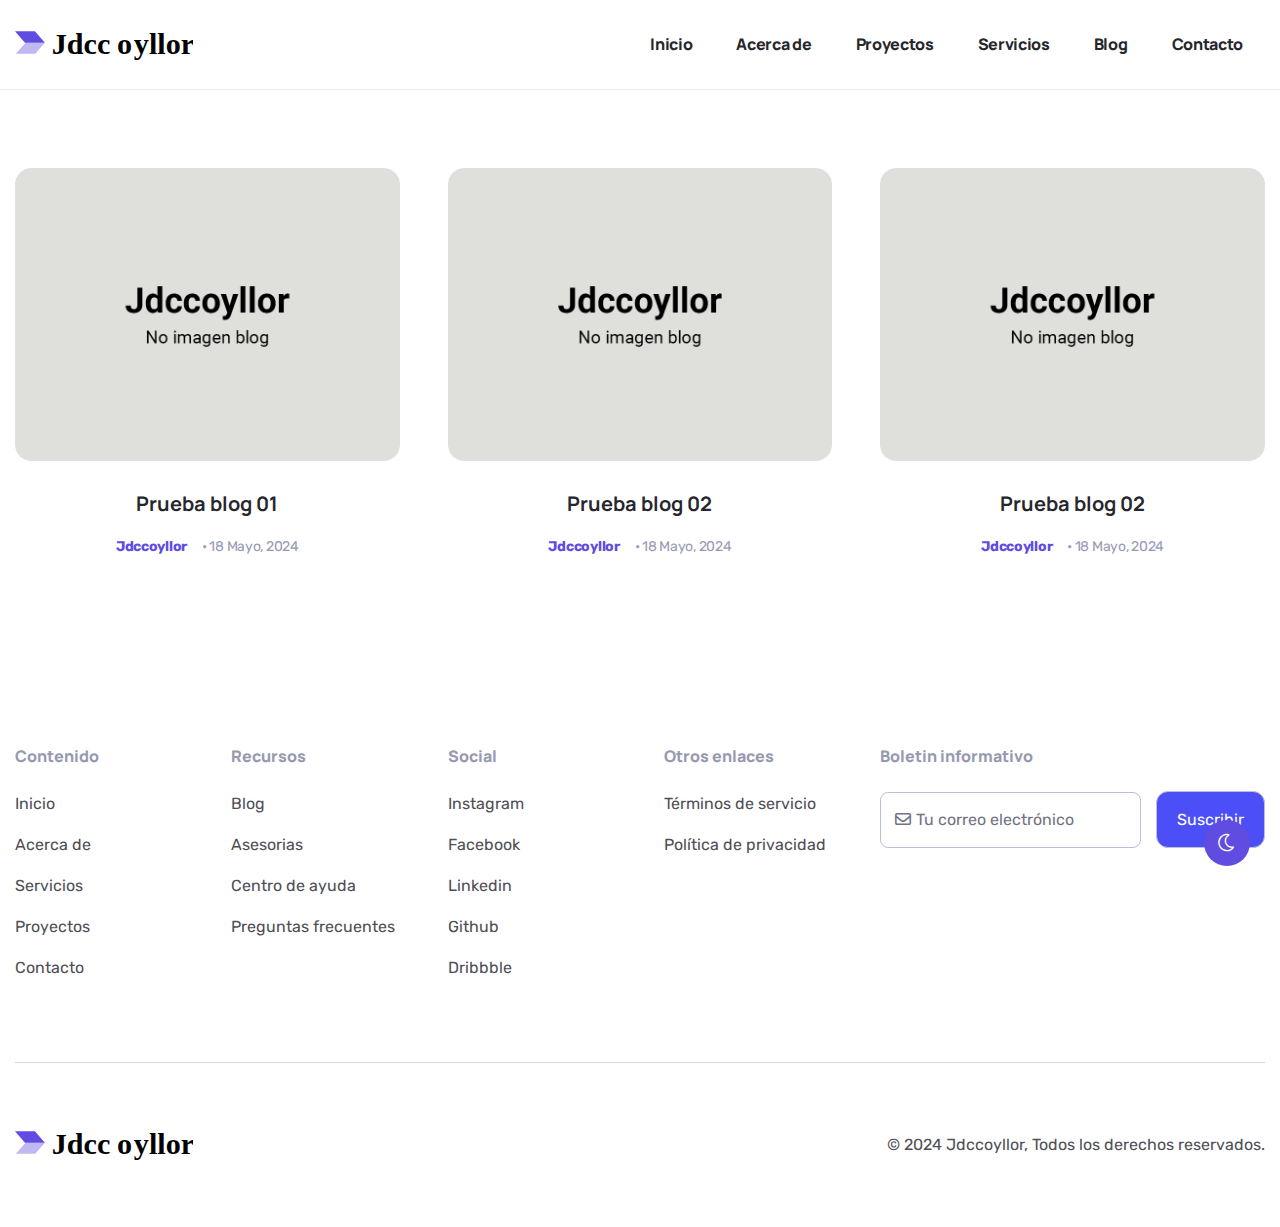
<file: blog.html>
<!DOCTYPE html>
<html lang="es">

<head>
    <meta charset="UTF-8">
    <meta name="viewport" content="width=device-width, initial-scale=1.0">
    <link rel="shortcut icon" type="image/x-icon" href="assets/images/fav.png">
    <title>Jdccoyllor | Blog</title>
    <!-- swiper css -->
    <link rel="stylesheet preload" href="assets/css/plugins/swiper.min.css" as="style">
    <!-- magnific popup css -->
    <link rel="stylesheet preload" href="assets/css/plugins/magnific-popup.css" as="style">
    <!-- metismenu css -->
    <link rel="stylesheet preload" href="assets/css/plugins/metismenu.css" as="style">
    <!-- bootstrap css -->
    <link rel="stylesheet preload" href="assets/css/vendor/bootstrap.min.css" as="style">
    <!-- fontawesome css -->
    <link rel="stylesheet preload" href="assets/css/plugins/fontawesome.min.css" as="style">
    <!-- Custom css -->
    <link rel="stylesheet preload" href="assets/css/style.css" as="style">
</head>

<body>

   <!-- header area start -->
   <header class="header-style-one header--sticky">
    <div class="container">
        <div class="row">
            <div class="col-lg-12">
                <div class="header-style-one-wrapper">
                    <div class="logo-area">
                        <a href="index.html" class="logo">
                            <img class="light" src="assets/images/logo/logo-1.svg" alt="logo">
                            <img class="dark" src="assets/images/logo/logo-one-dark.svg" alt="logo">
                        </a>
                    </div>
                    <nav class="main-nav-area">
                        <ul class="list-unstyled fluxi-desktop-menu">
                            
                            <li class="menu-item"><a class="main-element fluxi-dropdown-main-element" href="index.html">Inicio</a></li>
                            <li class="menu-item"><a class="main-element fluxi-dropdown-main-element" href="acerca-de.html">Acerca de</a></li>
                            <li class="menu-item"><a class="main-element fluxi-dropdown-main-element" href="proyectos.html">Proyectos</a></li>
                            <li class="menu-item"><a class="main-element fluxi-dropdown-main-element" href="servicios.html">Servicios</a></li>
                            <li class="menu-item"><a class="main-element fluxi-dropdown-main-element" href="blog.html">Blog</a></li>
                            <li class="menu-item"><a class="main-element fluxi-dropdown-main-element" href="contacto.html">Contacto</a></li>
                        </ul>
                    </nav>
                    <div class="menu-btn" id="menu-btn">
                        <svg width="20" height="16" viewBox="0 0 20 16" fill="none" xmlns="http://www.w3.org/2000/svg">
                                <rect y="14" width="20" height="2" fill="#1F1F25"></rect>
                                <rect y="7" width="20" height="2" fill="#1F1F25"></rect>
                                <rect width="20" height="2" fill="#1F1F25"></rect>
                        </svg>
                    </div>
                </div>
            </div>
        </div>
    </div>
</header>
<!-- header area end -->

    <div class="rts-section-gapBottom rts-blog-area-one  pt--120 ">
        <div class="container">
            <div class="row g-48 mt--0 justify-content-sm-center justify-content-md-start">
                <div class="col-lg-4 col-md-6 col-sm-10">
                    <!-- single blog area start -->
                    <div class="single-blog-area-style-one">
                        <a href="404.html" class="thumbnail">
                            <img src="assets/images/blog/02.png" alt="blog-image">
                        </a>
                        <div class="inner-content-wrapper">
                            <a href="404.html">
                                <h6 class="title">
                                    Prueba blog 01
                                </h6>
                            </a>
                            <div class="bottom-area">
                                <span class="admin">Jdccoyllor</span>
                                <span class="date">•   18 Mayo, 2024</span>
                            </div>
                        </div>
                    </div>
                    <!-- single blog area end -->
                </div>
                <div class="col-lg-4 col-md-6 col-sm-10">
                    <!-- single blog area start -->
                    <div class="single-blog-area-style-one">
                        <a href="404.html" class="thumbnail">
                            <img src="assets/images/blog/02.png" alt="blog-image">
                        </a>
                        <div class="inner-content-wrapper">
                            <a href="404.html">
                                <h6 class="title">
                                    Prueba blog 02
                                </h6>
                            </a>
                            <div class="bottom-area">
                                <span class="admin">Jdccoyllor</span>
                                <span class="date">•   18 Mayo, 2024</span>
                            </div>
                        </div>
                    </div>
                    <!-- single blog area end -->
                </div>
                <div class="col-lg-4 col-md-6 col-sm-10">
                    <!-- single blog area start -->
                    <div class="single-blog-area-style-one">
                        <a href="404.html" class="thumbnail">
                            <img src="assets/images/blog/02.png" alt="blog-image">
                        </a>
                        <div class="inner-content-wrapper">
                            <a href="404.html">
                                <h6 class="title">
                                    Prueba blog 02
                                </h6>
                            </a>
                            <div class="bottom-area">
                                <span class="admin">Jdccoyllor</span>
                                <span class="date">•   18 Mayo, 2024</span>
                            </div>
                        </div>
                    </div>
                    <!-- single blog area end -->
                </div>

                <!-- <div class="col-lg-12 text-center">
                    <a href="#" class="rts-btn btn-primary text-center">Cargar más</a>
                </div> -->
            </div>
        </div>
    </div>

    <div class="rts-footer-area footer-five rts-section-gapTop pb--65">
        <div class="container mb--65">
            <div class="row g-48 g-lg-0">
                <div class="col-lg-2 col-md-4 col-sm-6">
                    <!-- single footer four wized -->
                    <div class="single-footer-four-wized">
                        <h5 class="title">Contenido</h5>
                        <ul>
                            <li><a href="index.html">Inicio</a></li>
                            <li><a href="acerca-de.html">Acerca de</a></li>
                            <li><a href="servicios.html">Servicios</a></li>
                            <li><a href="proyectos.html">Proyectos</a></li>
                            <li><a href="contacto.html">Contacto</a></li>
                        </ul>
                    </div>
                    <!-- single footer four wized end -->
                </div>
                <div class="col-lg-2 col-md-4 col-sm-6">
                    <!-- single footer four wized -->
                    <div class="single-footer-four-wized">
                        <h5 class="title">Recursos</h5>
                        <ul>
                            <li><a href="blog.html">Blog</a></li>
                            <li><a href="#">Asesorias</a></li>
                            <li><a href="#">Centro de ayuda</a></li>
                            <li><a href="#">Preguntas frecuentes</a></li>
                        </ul>
                    </div>
                    <!-- single footer four wized end -->
                </div>
                <div class="col-lg-2 col-md-4 col-sm-6">
                    <!-- single footer four wized -->
                    <div class="single-footer-four-wized">
                        <h5 class="title">Social</h5>
                        <ul>
                            <li><a href="https://www.instagram.com/jdccoyllor" target="_blank">Instagram</a></li>
                            <li><a href="https://web.facebook.com/jdccoyllor" target="_blank">Facebook</a></li>
                            <li><a href="https://www.linkedin.com/in/jdccoyllor" target="_blank">Linkedin</a></li>
                            <li><a href="https://github.com/jdccoyllor" target="_blank">Github</a></li>
                            <li><a href="https://dribbble.com/jdccoyllor" target="_blank">Dribbble</a></li>
                        </ul>
                    </div>
                    <!-- single footer four wized end -->
                </div>
                <div class="col-lg-2 col-md-4 col-sm-6">
                    <!-- single footer four wized -->
                    <div class="single-footer-four-wized">
                        <h5 class="title">Otros enlaces</h5>
                        <ul>
                            <li><a href="#">Términos de servicio</a></li>
                            <li><a href="#">Política de privacidad</a></li>
                        </ul>
                    </div>
                    <!-- single footer four wized end -->
                </div>
                <div class="col-lg-4 col-md-8 col-sm-12">
                    <!-- single footer four wized -->
                    <div class="single-footer-four-wized">
                        <h5 class="title">Boletin informativo</h5>
                        <div class="footer-input-btn-between">
                            <form action="#">
                                <input required="" type="email" placeholder="Tu correo electrónico">
                                <i class="fa-regular fa-envelope"></i>
                                <button class="rts-btn btn-primary-4">Suscribir</button>
                            </form>
                        </div>
                    </div>
                </div>
            </div>
        </div>
        <div class="container">
            <div class="row">
                <div class="col-lg-12">
                    <div class="copyright-area-four pt--65 mt-65 border-top">
                        <a href="index.html" class="logo">
                            <img class="light" src="assets/images/logo/logo-1.svg" alt="logo">
                            <img class="dark" src="assets/images/logo/logo-one-dark.svg" alt="logo">
                        </a>
                        <p>© 2024 Jdccoyllor, Todos los derechos reservados.</p>
                    </div>
                </div>
            </div>
        </div>
    </div>


    <div id="anywhere-home" class="">
    </div>


    <!-- side bar area  -->
    <div id="side-bar" class="side-bar header-two">
        <button class="close-icon-menu"><i class="fa-sharp fa-thin fa-xmark"></i></button>
        <!-- mobile menu area start -->
        <div class="mobile-menu-main">
            <nav class="nav-main mainmenu-nav mt--30">
                <ul class="mainmenu metismenu" id="mobile-menu-active">
                    <li class="has-droupdown">
                        <a href="#" class="main">Home</a>
                        <ul class="submenu mm-collapse">
                            <li><a class="mobile-menu-link" href="index.html">SEO Marketing</a></li>
                            <li><a class="mobile-menu-link" href="index-two.html">Digital Marketing</a></li>
                            <li><a class="mobile-menu-link" href="index-three.html">Digital Agency</a></li>
                            <li><a class="mobile-menu-link" href="index-four.html">Startup Agency</a></li>
                            <li><a class="mobile-menu-link" href="index-five.html">Advertising Agency</a></li>
                            <li><a class="mobile-menu-link" href="index-six.html">Web Design Agency</a></li>
                            <li><a class="mobile-menu-link" href="index-seven.html">Social Media Agency</a></li>
                            <li><a class="mobile-menu-link" href="index-eight.html">SEO Agency</a></li>
                        </ul>
                    </li>
                    <li class="has-droupdown">
                        <a href="#" class="main">Pages</a>
                        <ul class="submenu mm-collapse">
                            <li><a class="mobile-menu-link" href="about.html">About</a></li>
                            <li><a class="mobile-menu-link" href="team.html">Our Team</a></li>
                            <li><a class="mobile-menu-link" href="faq.html">FAQ's</a></li>
                            <li><a class="mobile-menu-link" href="book-a-demo.html">Book a Demo</a></li>
                            <li><a class="mobile-menu-link" href="free-audit.html">Free Audit</a></li>
                            <li><a class="mobile-menu-link" href="pricing.html">Pricing Plans</a></li>
                            <li><a class="mobile-menu-link" href="404.html">404 Page</a></li>
                        </ul>
                    </li>
                    <li class="has-droupdown">
                        <a href="#" class="main">Services</a>
                        <ul class="submenu mm-collapse">
                            <li><a class="mobile-menu-link" href="service.html">Services</a></li>
                            <li class="has-droupdown third-lvl">
                                <a class="main" href="#">Service Details</a>
                                <ul class="submenu-third-lvl mm-collapse">
                                    <li><a href="service-details.html"></a>Paid Search Marketing</li>
                                    <li><a href="email-marketing.html"></a>Email Marketing</li>
                                    <li><a href="social-media-marketing.html"></a>Social Media Marketing</li>
                                    <li><a href="influencer-marketing.html"></a>Influencer Marketing</li>
                                </ul>
                            </li>
                        </ul>
                    </li>
                    <li class="has-droupdown">
                        <a href="#" class="main">Work</a>
                        <ul class="submenu mm-collapse">
                            <li><a class="mobile-menu-link" href="case-studies.html">Case Studies</a></li>
                            <li><a class="mobile-menu-link" href="single-case-studies.html">Case Studies Details</a></li>
                        </ul>
                    </li>
                    <li class="has-droupdown">
                        <a href="#" class="main">Blog</a>
                        <ul class="submenu mm-collapse">
                            <li><a class="mobile-menu-link" href="blog.html">Blog</a></li>
                            <li><a class="mobile-menu-link" href="blog-left-sidebar.html">Blog Left Sidebar</a></li>
                            <li><a class="mobile-menu-link" href="blog-grid.html">Blog Grid</a></li>
                            <li><a class="mobile-menu-link" href="blog-grid-2.html">Blog Grid Right Sidebar</a></li>
                            <li><a class="mobile-menu-link" href="blog-grid-3.html">Blog Grid Left Sidebar</a></li>
                            <li><a class="mobile-menu-link" href="404.html">Blog Details</a></li>
                        </ul>
                    </li>
                    <li>
                        <a href="contact.html" class="main">Contact Us</a>
                    </li>
                </ul>
            </nav>

            <ul class="social-area-one pl--20 mt--100">
                <li><a href="#"><i class="fa-brands fa-linkedin"></i></a></li>
                <li><a href="#"><i class="fa-brands fa-x-twitter"></i></a></li>
                <li><a href="#"><i class="fa-brands fa-youtube"></i></a></li>
                <li><a href="#"><i class="fa-brands fa-facebook-f"></i></a></li>
            </ul>
        </div>
        <!-- mobile menu area end -->
    </div>
    <!-- side abr area end -->

    <!-- pre loader start -->
    <div class="loader-wrapper">
        <div class="loader">
        </div>
        <div class="loader-section section-left"></div>
        <div class="loader-section section-right"></div>
    </div>
    <!-- pre loader end -->

    <!-- THEME MODE SWITCHER -->
    <div class="rts-switcher rts-theme-mode">
        <div class="rts-darkmode">
            <a id="rts-data-toggle" class="rts-dark-light">
                <i class="rts-go-dark fal fa-moon"></i>
                <i class="rts-go-light fa-light fa-sun-bright"></i>
            </a>
        </div>
    </div>
    <!-- THEME MODE SWITCHER END -->

    <!-- progress area start -->
    <div class="progress-wrap">
        <svg class="progress-circle svg-content" width="100%" height="100%" viewBox="-1 -1 102 102">
            <path d="M50,1 a49,49 0 0,1 0,98 a49,49 0 0,1 0,-98" style="transition: stroke-dashoffset 10ms linear 0s; stroke-dasharray: 307.919, 307.919; stroke-dashoffset: 307.919;"></path>
        </svg>
    </div>
    <!-- progress area end -->



    <!-- jquery js -->
    <script defer src="assets/js/plugins/jquery.min.js"></script>
    <script defer src="assets/js/plugins/bootstrap.min.js"></script>
    <script defer src="assets/js/plugins/metismenu.js"></script>
    <script defer src="assets/js/vendor/jqueryui.js"></script>
    <script defer src="assets/js/vendor/waypoint.js"></script>
    <script defer src="assets/js/plugins/swiper.js"></script>
    <script defer src="assets/js/plugins/theia-sticky-sidebar.min.js"></script>
    <script defer src="assets/js/plugins/gsap.min.js"></script>
    <script defer src="assets/js/plugins/scrolltigger.js"></script>
    <script defer src="assets/js/vendor/split-text.js"></script>
    <script defer src="assets/js/vendor/split-type.js"></script>
    <script defer src="assets/js/vendor/waw.js"></script>
    <script defer src="assets/js/plugins/counter-up.js"></script>
    <script defer src="assets/js/plugins/magnific-popup.js"></script>
    <!-- contact form js -->
    <script defer src="assets/js/plugins/contact-form.js"></script>
    <script defer src="assets/js/main.js"></script>
</body>

</html>
</file>
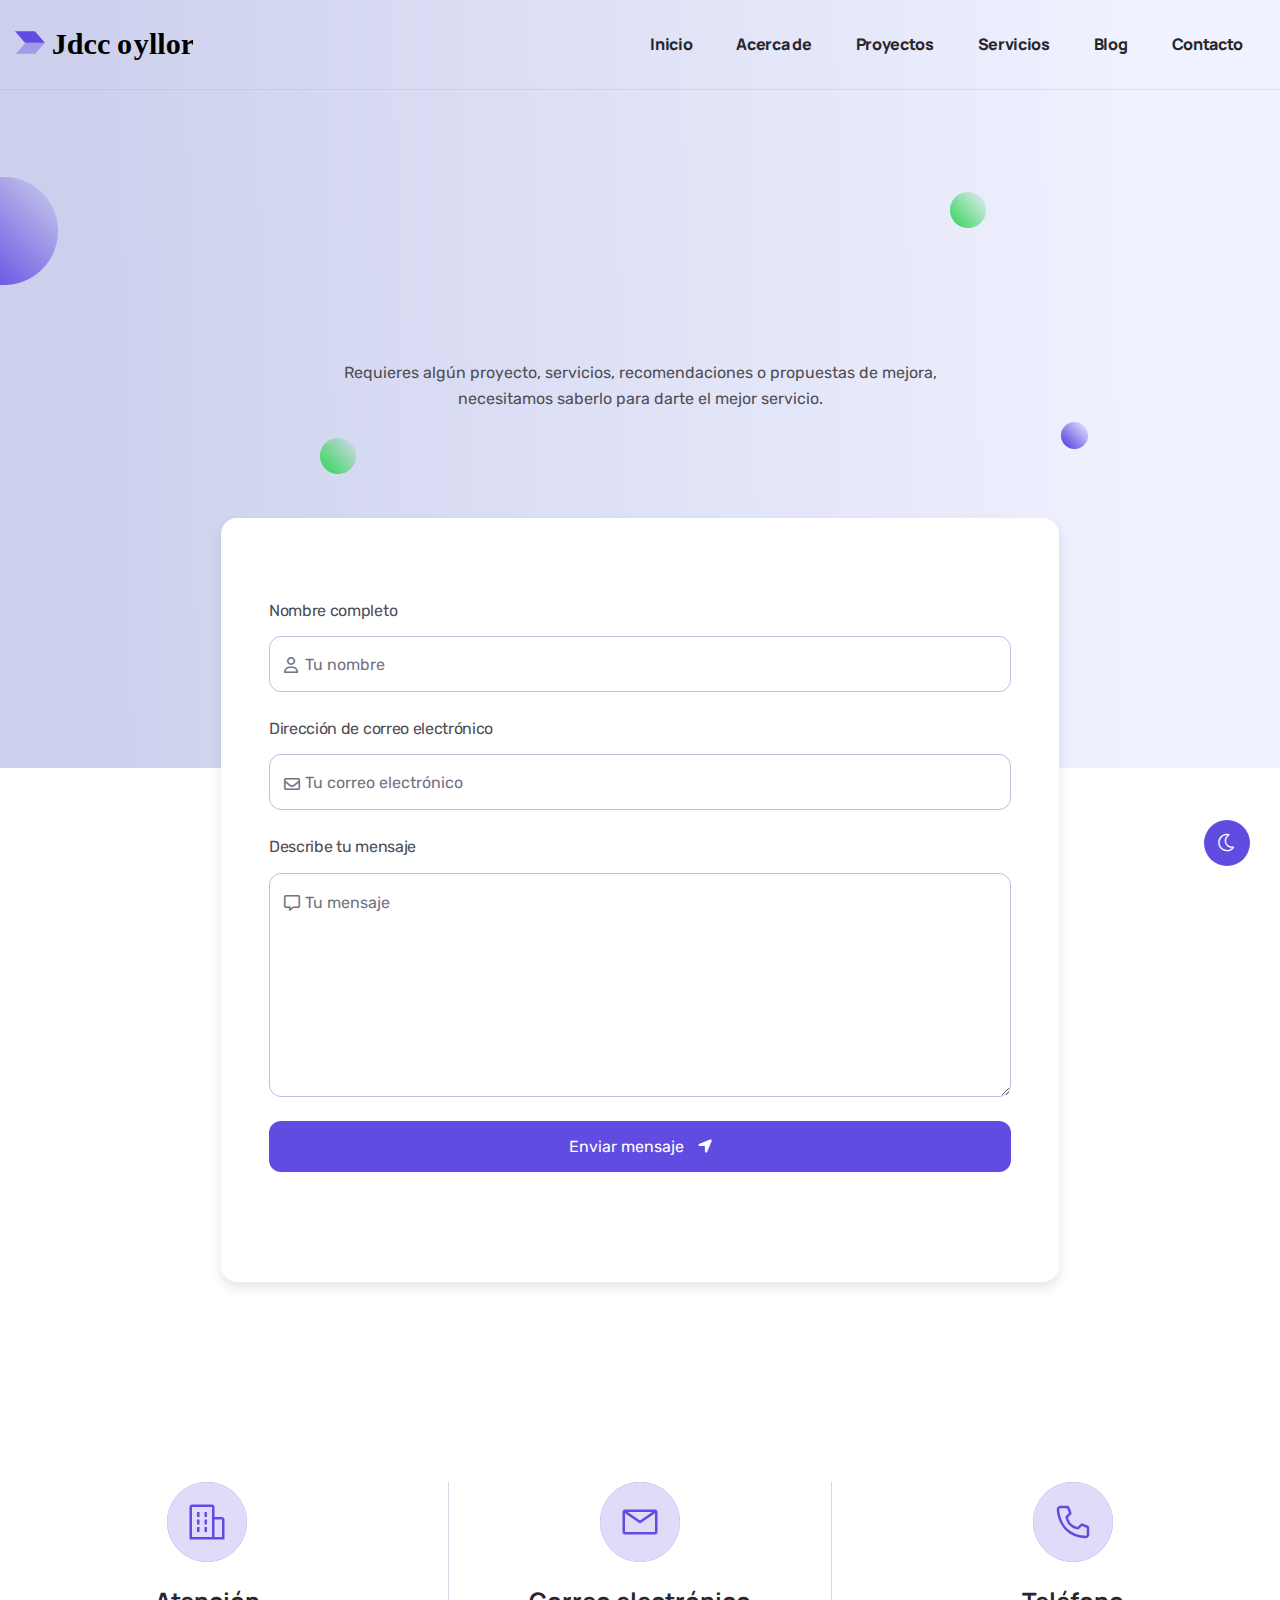
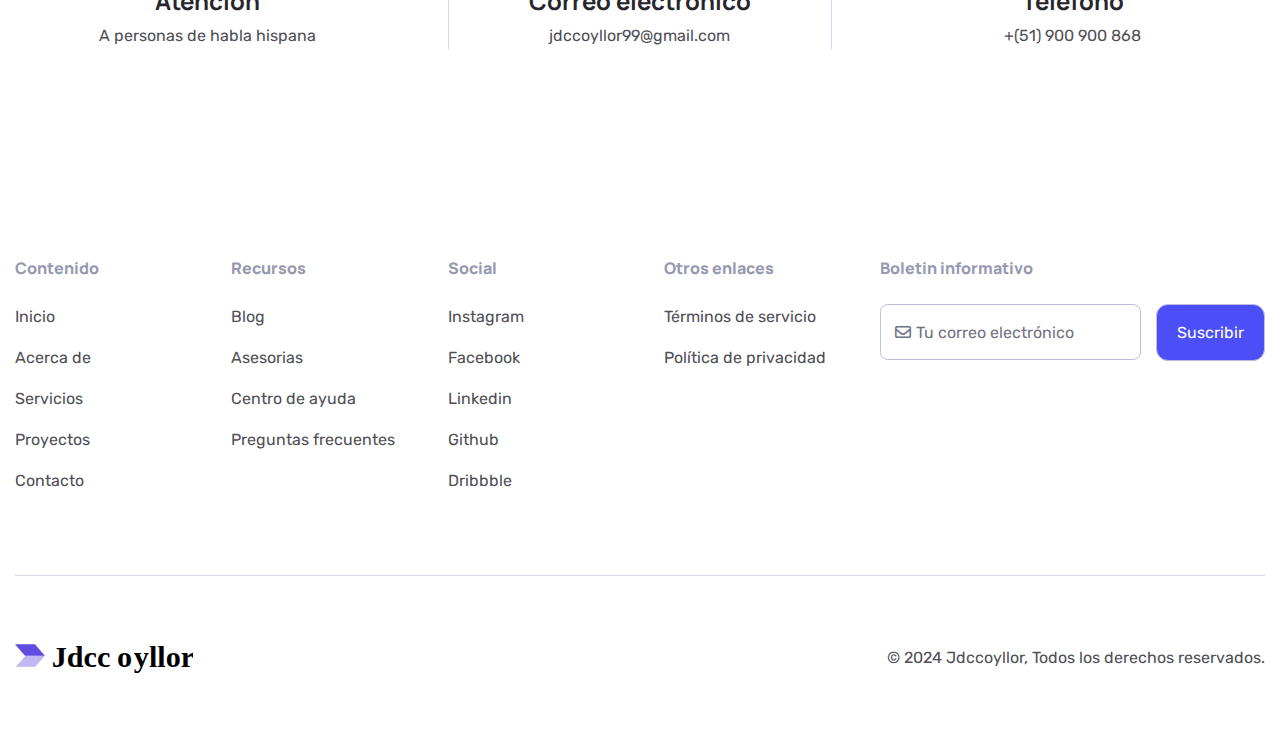
<file: contacto.html>
<!DOCTYPE html>
<html lang="es">

<head>
    <meta charset="UTF-8">
    <meta name="viewport" content="width=device-width, initial-scale=1.0">
    <link rel="shortcut icon" type="image/x-icon" href="assets/images/fav.png">
    <title>Jdccoyllor | Contacto</title>
    <!-- swiper css -->
    <link rel="stylesheet preload" href="assets/css/plugins/swiper.min.css" as="style">
    <!-- magnific popup css -->
    <link rel="stylesheet preload" href="assets/css/plugins/magnific-popup.css" as="style">
    <!-- metismenu css -->
    <link rel="stylesheet preload" href="assets/css/plugins/metismenu.css" as="style">
    <!-- bootstrap css -->
    <link rel="stylesheet preload" href="assets/css/vendor/bootstrap.min.css" as="style">
    <!-- fontawesome css -->
    <link rel="stylesheet preload" href="assets/css/plugins/fontawesome.min.css" as="style">
    <!-- Custom css -->
    <link rel="stylesheet preload" href="assets/css/style.css" as="style">
</head>

<body>

    <!-- header area start -->
    <header class="header-style-one header--sticky">
        <div class="container">
            <div class="row">
                <div class="col-lg-12">
                    <div class="header-style-one-wrapper">
                        <div class="logo-area">
                            <a href="index.html" class="logo">
                                <img class="light" src="assets/images/logo/logo-1.svg" alt="logo">
                                <img class="dark" src="assets/images/logo/logo-one-dark.svg" alt="logo">
                            </a>
                        </div>
                        <nav class="main-nav-area">
                            <ul class="list-unstyled fluxi-desktop-menu">
                                
                                <li class="menu-item"><a class="main-element fluxi-dropdown-main-element" href="index.html">Inicio</a></li>
                                <li class="menu-item"><a class="main-element fluxi-dropdown-main-element" href="acerca-de.html">Acerca de</a></li>
                                <li class="menu-item"><a class="main-element fluxi-dropdown-main-element" href="proyectos.html">Proyectos</a></li>
                                <li class="menu-item"><a class="main-element fluxi-dropdown-main-element" href="servicios.html">Servicios</a></li>
                                <li class="menu-item"><a class="main-element fluxi-dropdown-main-element" href="blog.html">Blog</a></li>
                                <li class="menu-item"><a class="main-element fluxi-dropdown-main-element" href="contacto.html">Contacto</a></li>
                            </ul>
                        </nav>
                        <div class="menu-btn" id="menu-btn">
                            <svg width="20" height="16" viewBox="0 0 20 16" fill="none" xmlns="http://www.w3.org/2000/svg">
                                    <rect y="14" width="20" height="2" fill="#1F1F25"></rect>
                                    <rect y="7" width="20" height="2" fill="#1F1F25"></rect>
                                    <rect width="20" height="2" fill="#1F1F25"></rect>
                            </svg>
                        </div>
                    </div>
                </div>
            </div>
        </div>
    </header>
    <!-- header area end -->


    <!-- contact banner area srart -->
    <div class="contact-banner-area-start rts-section-gap">
        <div class="container">
            <div class="row">
                <div class="col-lg-12">
                    <!-- banner main inner contact areas start -->
                    <div class="banner-inner-area-contact-inner">
                        <h1 class="title skew-up-2">No dudes en <br> <span> comunicarte</span></h1>
                        <p class="disc">Requieres algún proyecto, servicios, recomendaciones o propuestas de mejora, necesitamos saberlo para darte el mejor servicio.</p>
                    </div>
                    <!-- banner main inner contact areas end -->
                </div>
            </div>
        </div>
        <div class="shape-area">
            <img src="assets/images/product/shape/01.png" alt="" class="one">
            <img src="assets/images/product/shape/02.png" alt="" class="two">
            <img src="assets/images/product/shape/03.png" alt="" class="three">
            <img src="assets/images/product/shape/04.png" alt="" class="four">
        </div>
    </div>
    <!-- contact banner area end -->

    <div class="rts-contact-form-area contact-form-page rts-section-gapBottom">
        <div class="container">
            <div class="row">
                <div class="col-lg-12">
                    <form class="contact-form" action="https://html.themewant.com/fluxi/mailer.php" method="post" id="contact-form">
                        <!-- single inpout-area -->
                        <div class="single-input-area">
                            <label for="name">Nombre completo</label>
                            <input id="name" name="name" type="text" placeholder="Tu nombre" required>
                            <i class="fa-regular fa-user"></i>
                        </div>
                        <!-- single inpout-area end -->
                        <!-- single inpout-area -->
                        <div class="single-input-area">
                            <label for="email">Dirección de correo electrónico</label>
                            <input id="email" name="email" type="text" placeholder="Tu correo electrónico" required>
                            <i class="fa-regular fa-envelope"></i>
                        </div>
                        <!-- single inpout-area end -->
                        <!-- single inpout-area -->
                        <div class="single-input-area text-area">
                            <label for="message">Describe tu mensaje</label>
                            <textarea id="message" name="message" placeholder="Tu mensaje"></textarea>
                            <i class="fa-regular fa-message"></i>
                        </div>
                        <!-- single inpout-area end -->
                        <button type="submit" class="rts-btn btn-primary">Enviar mensaje <i class="fa-solid fa-location-arrow"></i></button>

                        <!-- message send confirmation -->
                        <div id="form-messages" class="text-center text-primary mt-5 text-capitalize"></div>
                        <!-- message send confirmation end -->
                    </form>

                </div>
            </div>
        </div>
    </div>

    <!-- rts single contact area start -->
    <div class="rts-contact-single-area rts-section-gap2Bottom pt--120">
        <div class="container">
            <div class="row g-48">
                <div class="col-lg-4 col-md-4 col-sm-6">
                    <!-- single contact area start -->
                    <div class="single-contact-inner-info">
                        <div class="icon">
                            <img src="assets/images/contact/01.svg" alt="service">
                        </div>
                        <h5 class="title">Atención</h5>
                        <p>A personas de habla hispana</p>
                    </div>
                    <!-- single contact area end -->
                </div>
                <div class="col-lg-4 col-md-4 col-sm-6">
                    <!-- single contact area start -->
                    <div class="single-contact-inner-info mid">
                        <div class="icon">
                            <img src="assets/images/contact/02.svg" alt="service">
                        </div>
                        <h5 class="title">Correo electrónico</h5>
                        <p>jdccoyllor99@gmail.com</p>
                    </div>
                    <!-- single contact area end -->
                </div>
                <div class="col-lg-4 col-md-4 col-sm-6">
                    <!-- single contact area start -->
                    <div class="single-contact-inner-info">
                        <div class="icon">
                            <img src="assets/images/contact/03.svg" alt="service">
                        </div>
                        <h5 class="title">Teléfono</h5>
                        <p>+(51) 900 900 868</p>
                    </div>
                    <!-- single contact area end -->
                </div>
            </div>
        </div>
    </div>
    <!-- rts single contact area end -->

    <div class="rts-footer-area footer-five rts-section-gapTop pb--65">
        <div class="container mb--65">
            <div class="row g-48 g-lg-0">
                <div class="col-lg-2 col-md-4 col-sm-6">
                    <!-- single footer four wized -->
                    <div class="single-footer-four-wized">
                        <h5 class="title">Contenido</h5>
                        <ul>
                            <li><a href="index.html">Inicio</a></li>
                            <li><a href="acerca-de.html">Acerca de</a></li>
                            <li><a href="servicios.html">Servicios</a></li>
                            <li><a href="proyectos.html">Proyectos</a></li>
                            <li><a href="contacto.html">Contacto</a></li>
                        </ul>
                    </div>
                    <!-- single footer four wized end -->
                </div>
                <div class="col-lg-2 col-md-4 col-sm-6">
                    <!-- single footer four wized -->
                    <div class="single-footer-four-wized">
                        <h5 class="title">Recursos</h5>
                        <ul>
                            <li><a href="blog.html">Blog</a></li>
                            <li><a href="#">Asesorias</a></li>
                            <li><a href="#">Centro de ayuda</a></li>
                            <li><a href="#">Preguntas frecuentes</a></li>
                        </ul>
                    </div>
                    <!-- single footer four wized end -->
                </div>
                <div class="col-lg-2 col-md-4 col-sm-6">
                    <!-- single footer four wized -->
                    <div class="single-footer-four-wized">
                        <h5 class="title">Social</h5>
                        <ul>
                            <li><a href="https://www.instagram.com/jdccoyllor" target="_blank">Instagram</a></li>
                            <li><a href="https://web.facebook.com/jdccoyllor" target="_blank">Facebook</a></li>
                            <li><a href="https://www.linkedin.com/in/jdccoyllor" target="_blank">Linkedin</a></li>
                            <li><a href="https://github.com/jdccoyllor" target="_blank">Github</a></li>
                            <li><a href="https://dribbble.com/jdccoyllor" target="_blank">Dribbble</a></li>
                        </ul>
                    </div>
                    <!-- single footer four wized end -->
                </div>
                <div class="col-lg-2 col-md-4 col-sm-6">
                    <!-- single footer four wized -->
                    <div class="single-footer-four-wized">
                        <h5 class="title">Otros enlaces</h5>
                        <ul>
                            <li><a href="#">Términos de servicio</a></li>
                            <li><a href="#">Política de privacidad</a></li>
                        </ul>
                    </div>
                    <!-- single footer four wized end -->
                </div>
                <div class="col-lg-4 col-md-8 col-sm-12">
                    <!-- single footer four wized -->
                    <div class="single-footer-four-wized">
                        <h5 class="title">Boletin informativo</h5>
                        <div class="footer-input-btn-between">
                            <form action="#">
                                <input required="" type="email" placeholder="Tu correo electrónico">
                                <i class="fa-regular fa-envelope"></i>
                                <button class="rts-btn btn-primary-4">Suscribir</button>
                            </form>
                        </div>
                    </div>
                </div>
            </div>
        </div>
        <div class="container">
            <div class="row">
                <div class="col-lg-12">
                    <div class="copyright-area-four pt--65 mt-65 border-top">
                        <a href="index.html" class="logo">
                            <img class="light" src="assets/images/logo/logo-1.svg" alt="logo">
                            <img class="dark" src="assets/images/logo/logo-one-dark.svg" alt="logo">
                        </a>
                        <p>© 2024 Jdccoyllor, Todos los derechos reservados.</p>
                    </div>
                </div>
            </div>
        </div>
    </div>

    <div id="anywhere-home" class="">
    </div>


    <!-- side bar area  -->
    <div id="side-bar" class="side-bar header-two">
        <button class="close-icon-menu"><i class="fa-sharp fa-thin fa-xmark"></i></button>
        <!-- mobile menu area start -->
        <div class="mobile-menu-main">
            <nav class="nav-main mainmenu-nav mt--30">
                <ul class="mainmenu metismenu" id="mobile-menu-active">
                    <li class="has-droupdown">
                        <a href="#" class="main">Home</a>
                        <ul class="submenu mm-collapse">
                            <li><a class="mobile-menu-link" href="index.html">SEO Marketing</a></li>
                            <li><a class="mobile-menu-link" href="index-two.html">Digital Marketing</a></li>
                            <li><a class="mobile-menu-link" href="index-three.html">Digital Agency</a></li>
                            <li><a class="mobile-menu-link" href="index-four.html">Startup Agency</a></li>
                            <li><a class="mobile-menu-link" href="index-five.html">Advertising Agency</a></li>
                            <li><a class="mobile-menu-link" href="index-six.html">Web Design Agency</a></li>
                            <li><a class="mobile-menu-link" href="index-seven.html">Social Media Agency</a></li>
                            <li><a class="mobile-menu-link" href="index-eight.html">SEO Agency</a></li>
                        </ul>
                    </li>
                    <li class="has-droupdown">
                        <a href="#" class="main">Pages</a>
                        <ul class="submenu mm-collapse">
                            <li><a class="mobile-menu-link" href="about.html">About</a></li>
                            <li><a class="mobile-menu-link" href="team.html">Our Team</a></li>
                            <li><a class="mobile-menu-link" href="faq.html">FAQ's</a></li>
                            <li><a class="mobile-menu-link" href="book-a-demo.html">Book a Demo</a></li>
                            <li><a class="mobile-menu-link" href="free-audit.html">Free Audit</a></li>
                            <li><a class="mobile-menu-link" href="pricing.html">Pricing Plans</a></li>
                            <li><a class="mobile-menu-link" href="404.html">404 Page</a></li>
                        </ul>
                    </li>
                    <li class="has-droupdown">
                        <a href="#" class="main">Services</a>
                        <ul class="submenu mm-collapse">
                            <li><a class="mobile-menu-link" href="service.html">Services</a></li>
                            <li class="has-droupdown third-lvl">
                                <a class="main" href="#">Service Details</a>
                                <ul class="submenu-third-lvl mm-collapse">
                                    <li><a href="service-details.html"></a>Paid Search Marketing</li>
                                    <li><a href="email-marketing.html"></a>Email Marketing</li>
                                    <li><a href="social-media-marketing.html"></a>Social Media Marketing</li>
                                    <li><a href="influencer-marketing.html"></a>Influencer Marketing</li>
                                </ul>
                            </li>
                        </ul>
                    </li>
                    <li class="has-droupdown">
                        <a href="#" class="main">Work</a>
                        <ul class="submenu mm-collapse">
                            <li><a class="mobile-menu-link" href="case-studies.html">Case Studies</a></li>
                            <li><a class="mobile-menu-link" href="single-case-studies.html">Case Studies Details</a></li>
                        </ul>
                    </li>
                    <li class="has-droupdown">
                        <a href="#" class="main">Blog</a>
                        <ul class="submenu mm-collapse">
                            <li><a class="mobile-menu-link" href="blog.html">Blog</a></li>
                            <li><a class="mobile-menu-link" href="blog-left-sidebar.html">Blog Left Sidebar</a></li>
                            <li><a class="mobile-menu-link" href="blog-grid.html">Blog Grid</a></li>
                            <li><a class="mobile-menu-link" href="blog-grid-2.html">Blog Grid Right Sidebar</a></li>
                            <li><a class="mobile-menu-link" href="blog-grid-3.html">Blog Grid Left Sidebar</a></li>
                            <li><a class="mobile-menu-link" href="blog-details.html">Blog Details</a></li>
                        </ul>
                    </li>
                    <li>
                        <a href="contact.html" class="main">Contact Us</a>
                    </li>
                </ul>
            </nav>

            <ul class="social-area-one pl--20 mt--100">
                <li><a href="#"><i class="fa-brands fa-linkedin"></i></a></li>
                <li><a href="#"><i class="fa-brands fa-x-twitter"></i></a></li>
                <li><a href="#"><i class="fa-brands fa-youtube"></i></a></li>
                <li><a href="#"><i class="fa-brands fa-facebook-f"></i></a></li>
            </ul>
        </div>
        <!-- mobile menu area end -->
    </div>
    <!-- side abr area end -->

    <!-- pre loader start -->
    <div class="loader-wrapper">
        <div class="loader">
        </div>
        <div class="loader-section section-left"></div>
        <div class="loader-section section-right"></div>
    </div>
    <!-- pre loader end -->

    <!-- THEME MODE SWITCHER -->
    <div class="rts-switcher rts-theme-mode">
        <div class="rts-darkmode">
            <a id="rts-data-toggle" class="rts-dark-light">
                <i class="rts-go-dark fal fa-moon"></i>
                <i class="rts-go-light fa-light fa-sun-bright"></i>
            </a>
        </div>
    </div>
    <!-- THEME MODE SWITCHER END -->

    <!-- progress area start -->
    <div class="progress-wrap">
        <svg class="progress-circle svg-content" width="100%" height="100%" viewBox="-1 -1 102 102">
            <path d="M50,1 a49,49 0 0,1 0,98 a49,49 0 0,1 0,-98" style="transition: stroke-dashoffset 10ms linear 0s; stroke-dasharray: 307.919, 307.919; stroke-dashoffset: 307.919;"></path>
        </svg>
    </div>
    <!-- progress area end -->



    <!-- jquery js -->
    <script defer src="assets/js/plugins/jquery.min.js"></script>
    <script defer src="assets/js/plugins/bootstrap.min.js"></script>
    <script defer src="assets/js/plugins/metismenu.js"></script>
    <script defer src="assets/js/vendor/jqueryui.js"></script>
    <script defer src="assets/js/vendor/waypoint.js"></script>
    <script defer src="assets/js/plugins/swiper.js"></script>
    <script defer src="assets/js/plugins/theia-sticky-sidebar.min.js"></script>
    <script defer src="assets/js/plugins/gsap.min.js"></script>
    <script defer src="assets/js/plugins/scrolltigger.js"></script>
    <script defer src="assets/js/vendor/split-text.js"></script>
    <script defer src="assets/js/vendor/split-type.js"></script>
    <script defer src="assets/js/vendor/waw.js"></script>
    <script defer src="assets/js/plugins/counter-up.js"></script>
    <script defer src="assets/js/plugins/magnific-popup.js"></script>
    <!-- contact form js -->
    <script defer src="assets/js/plugins/contact-form.js"></script>
    <script defer src="assets/js/main.js"></script>
</body>

</html>
</file>
<file: assets/css/plugins/metismenu.css>
.metismenu .arrow {
    float: right;
    line-height: 1.42857;
  }
  *[dir="rtl"] .metismenu .arrow {
    float: left;
  }
  
  /*
   * Require Bootstrap 3.x
   * https://github.com/twbs/bootstrap
  */
  
  .metismenu .glyphicon.arrow:before {
    content: "\e079";
  }
  .metismenu .mm-active > a > .glyphicon.arrow:before {
    content: "\e114";
  }
  
  /*
   * Require Font-Awesome
   * http://fortawesome.github.io/Font-Awesome/
  */
  
  .metismenu .fa.arrow:before {
    content: "\f104";
  }
  .metismenu .mm-active > a > .fa.arrow:before {
    content: "\f107";
  }
  
  /*
   * Require Ionicons
   * http://ionicons.com/
  */
  
  .metismenu .ion.arrow:before {
    content: "\f3d2"
  }
  .metismenu .mm-active > a > .ion.arrow:before {
    content: "\f3d0";
  }
  .metismenu .plus-times {
    float: right;
  }
  *[dir="rtl"] .metismenu .plus-times {
    float: left;
  }
  .metismenu .fa.plus-times:before {
    content: "\f067";
  }
  .metismenu .mm-active > a > .fa.plus-times {
    -webkit-transform: rotate(45deg);
        -ms-transform: rotate(45deg);
            transform: rotate(45deg);
  }
  .metismenu .plus-minus {
    float: right;
  }
  *[dir="rtl"] .metismenu .plus-minus {
    float: left;
  }
  .metismenu .fa.plus-minus:before {
    content: "\f067";
  }
  .metismenu .mm-active > a > .fa.plus-minus:before {
    content: "\f068";
  }
  .metismenu .mm-collapse:not(.mm-show) {
    display: none;
  }
  
  .metismenu .mm-collapsing {
    position: relative;
    height: 0;
    overflow: hidden;
    -webkit-transition-timing-function: ease;
         -o-transition-timing-function: ease;
            transition-timing-function: ease;
    -webkit-transition-duration: .35s;
         -o-transition-duration: .35s;
            transition-duration: .35s;
    -webkit-transition-property: height, visibility;
    -o-transition-property: height, visibility;
    transition-property: height, visibility;
  }
  
  .metismenu .has-arrow {
    position: relative;
  }
  
  .metismenu .has-arrow::after {
    position: absolute;
    content: '';
    width: .5em;
    height: .5em;
    border-width: 1px 0 0 1px;
    border-style: solid;
    border-color: initial;
    right: 1em;
    -webkit-transform: rotate(-45deg) translate(0, -50%);
        -ms-transform: rotate(-45deg) translate(0, -50%);
            transform: rotate(-45deg) translate(0, -50%);
    -webkit-transform-origin: top;
        -ms-transform-origin: top;
            transform-origin: top;
    top: 50%;
    -webkit-transition: all .3s ease-out;
    -o-transition: all .3s ease-out;
    transition: all .3s ease-out;
  }
  
  *[dir="rtl"] .metismenu .has-arrow::after {
    right: auto;
    left: 1em;
    -webkit-transform: rotate(135deg) translate(0, -50%);
        -ms-transform: rotate(135deg) translate(0, -50%);
            transform: rotate(135deg) translate(0, -50%);
  }
  
  .metismenu .mm-active > .has-arrow::after,
  .metismenu .has-arrow[aria-expanded="true"]::after {
    -webkit-transform: rotate(-135deg) translate(0, -50%);
        -ms-transform: rotate(-135deg) translate(0, -50%);
            transform: rotate(-135deg) translate(0, -50%);
  }
  
  *[dir="rtl"] .metismenu .mm-active > .has-arrow::after,
  *[dir="rtl"] .metismenu .has-arrow[aria-expanded="true"]::after {
    -webkit-transform: rotate(225deg) translate(0, -50%);
        -ms-transform: rotate(225deg) translate(0, -50%);
            transform: rotate(225deg) translate(0, -50%);
  }
</file>
